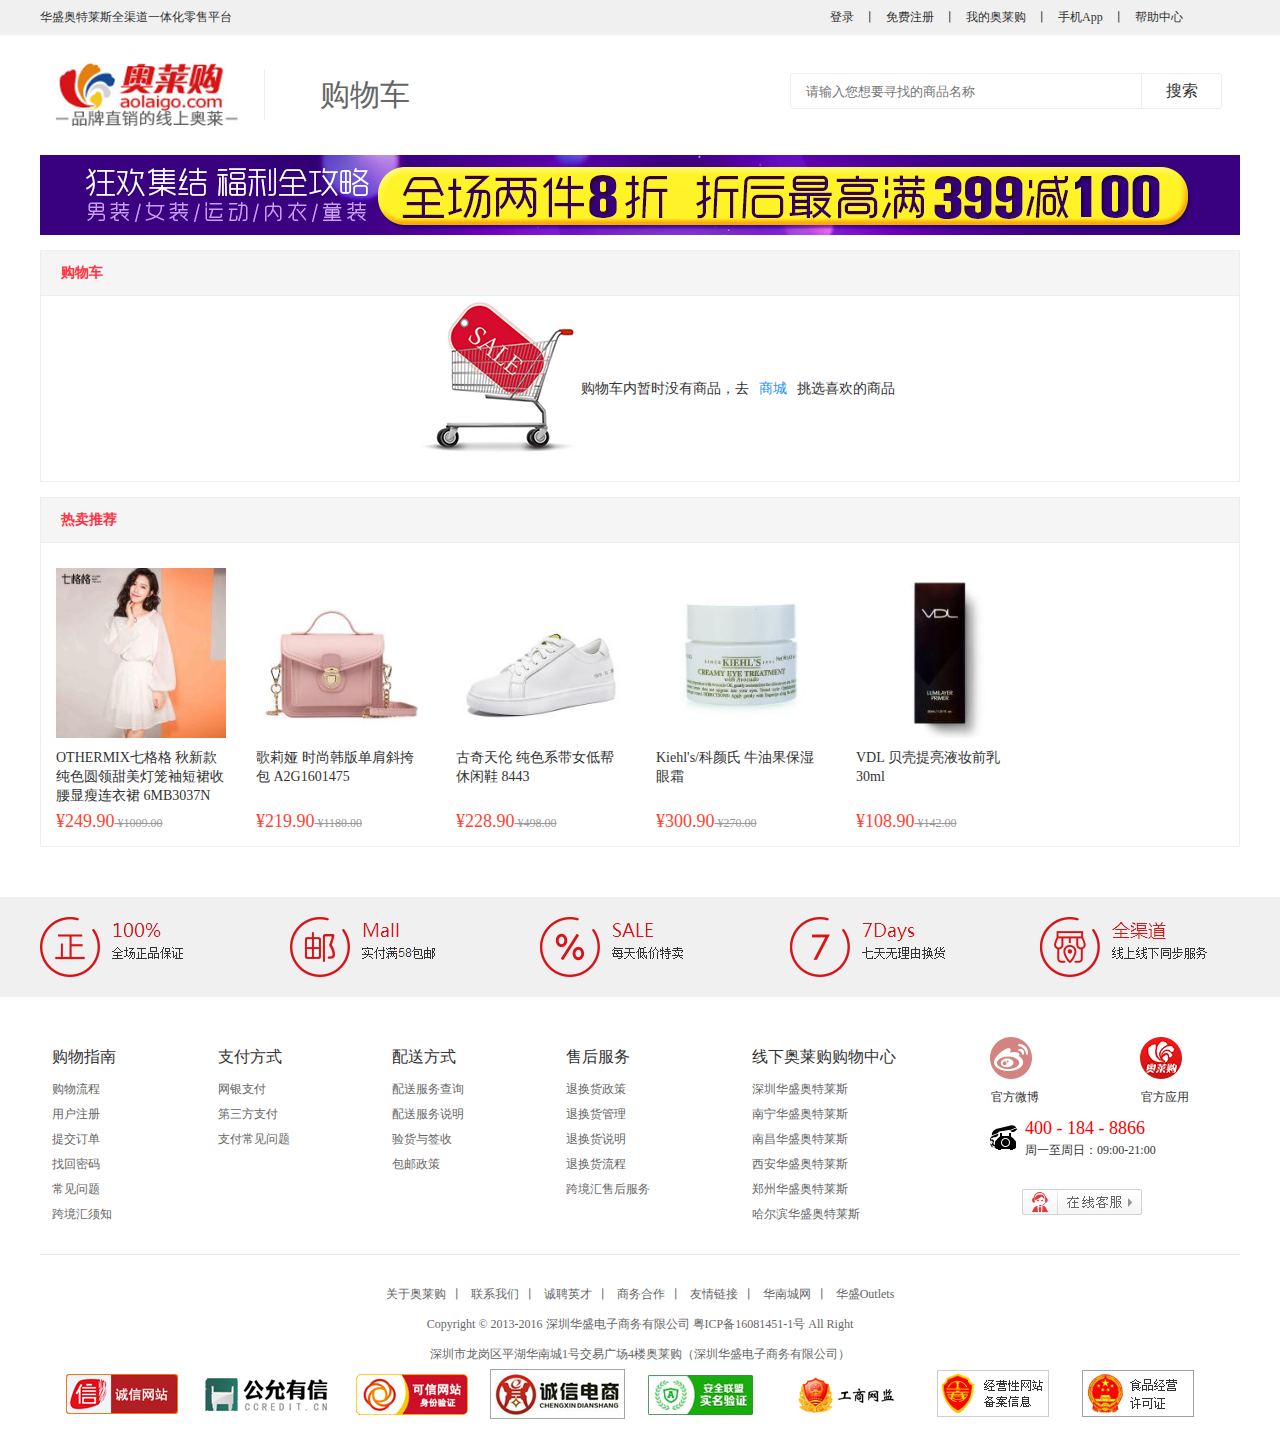
<file: cart/cart.html>
<!DOCTYPE html>
<html>
	<head>
		<meta charset="UTF-8">
		<title></title>
		<link rel="stylesheet" href="../css/public.css" />
		<link rel="stylesheet" href="../css/cart.css" />
		<script type="text/javascript" src="../js/jquery-3.0.0.min.js" ></script>
		<script type="text/javascript" src="../js/jquery.cookie.js" ></script>
	</head>
	<body>
		<!--top部分开始-->
		<div class="top">
			<div class="cantainer">
				<span>华盛奥特莱斯全渠道一体化零售平台</span>
				
				<ul>
					<li><a href="../login/login.html">登录</a><i>丨</i></li>
					<li><a href="../register/register.html">免费注册</a><i>丨</i></li>
					<li class="slideUp"><a href="javascript:;">我的奥莱购</a><i>丨</i></li>
					<li><a href="javascript:;">手机App</a><i>丨</i></li>
					<li><a href="javascript:;">帮助中心</a></li>
				</ul>
				
				<ul class="up">
					<li>
						<a href="javascript:;">我的订单</a>
					</li>
					<li>
						<a href="javascript:;">我的收藏</a>
					</li>
					<li>
						<a href="javascript:;">我的优惠券</a>
					</li>
					<li>
						<a href="javascript:;">我的购物车</a>
					</li>
				</ul>
			</div>
		</div>
		<!--top部分结束-->
		<div class="head">
			<div class="cantainer">
				<div class="logo">
					<a href="../index.html"><img src="../img/registerImg/logo.png"/></a>
					<p>购物车</p>
				</div>
				<div class="search">
					<input type="text" placeholder="请输入您想要寻找的商品名称" />
					<a href="javascript:;">搜索</a>
				</div>
			</div>
		</div>
		<!--广告栏-->
		<div class="adv">
			<div class="cantainer">
				<a>
					<img src="../img/cartImg/adv.jpg" />
				</a>
			</div>
		</div>
		<!--购物部分-->
		<div class="cart">
			<div class="cantainer">
				<!--购物车为空时-->
				<div class="none">
					<p>购物车</p>
					
					<div class="box">
						<img src="../img/cartImg/car-b.png"/>
						<p>购物车内暂时没有商品，去<a href="goodsList.html">商城</a>挑选喜欢的商品</p>
					</div>
				</div>
				<div class="myCart">
					<div class="top">
						<p>商品清单
							(<strong id="cartNum">4</strong>)
						</p>
						<a href="goodsList.html">继续购物</a>
					</div>
					<div class="list">
						<ul class="head">
							<li class="checked">全选</li>
							<li class="order">订单商品</li>
							<li class="uPrice">单价</li>
							<li class="num">数量</li>
							<li class="sum">小计</li>
							<li class="del">操作</li>
						</ul>
					</div>
					<div class="pay">
						<div class="left">
							<input type="checkbox" />
							<a href="javascript:;" class="selectAll">全选</a>
							<a href="javascript:;" class="remove" id="removeAll">删除</a>
						</div>
						<div class="right">
							<p>总计：<span>¥</span>
								<span class="total">179.00</span>
							</p>
							<a href="javascript:;" class="payNow">去结算</a>
						</div>
					</div>
				</div>
			</div>
		</div>
		<!--购物车下方商品推荐部分-->
		<div class="suggest">
			<div class="cantainer">
				<div class="box">
					<p>热卖推荐</p>
				</div>
			</div>
		</div>
		<!--bottom上方-->
		<div class="bottom_top">
			<div class="cantainer">
				<div class="post"></div>
			</div>
		</div>
		<!--bottom-->
		<div class="bottom">
			<div class="cantainer">
				<div class="bottom_left">
					<ul>
						<li><span>购物指南</span></li>
						<li><a href="javascript:;">购物流程</a></li>
						<li><a href="javascript:;">用户注册</a></li>
						<li><a href="javascript:;">提交订单</a></li>
						<li><a href="javascript:;">找回密码</a></li>
						<li><a href="javascript:;">常见问题</a></li>
						<li><a href="javascript:;">跨境汇须知</a></li>
					</ul>
					<ul>
						<li><span>支付方式</span></li>
						<li><a href="javascript:;">网银支付</a></li>
						<li><a href="javascript:;">第三方支付</a></li>
						<li><a href="javascript:;">支付常见问题</a></li>
					</ul>
					<ul>
						<li><span>配送方式</span></li>
						<li><a href="javascript:;">配送服务查询</a></li>
						<li><a href="javascript:;">配送服务说明</a></li>
						<li><a href="javascript:;">验货与签收</a></li>
						<li><a href="javascript:;">包邮政策</a></li>
					</ul>
					<ul>
						<li><span>售后服务</span></li>
						<li><a href="javascript:;">退换货政策</a></li>
						<li><a href="javascript:;">退换货管理</a></li>
						<li><a href="javascript:;">退换货说明</a></li>
						<li><a href="javascript:;">退换货流程</a></li>
						<li><a href="javascript:;">跨境汇售后服务</a></li>
					</ul>
					<ul class="last">
						<li><span>线下奥莱购购物中心</span></li>
						<li><a href="javascript:;">深圳华盛奥特莱斯</a></li>
						<li><a href="javascript:;">南宁华盛奥特莱斯</a></li>
						<li><a href="javascript:;">南昌华盛奥特莱斯</a></li>
						<li><a href="javascript:;">西安华盛奥特莱斯</a></li>
						<li><a href="javascript:;">郑州华盛奥特莱斯</a></li>
						<li><a href="javascript:;">哈尔滨华盛奥特莱斯</a></li>
					</ul>
				</div>
				<div class="bottom_right">
					<div class="bottom_right_top">
						<dl>
							<dt><a href="javascript:;"><img src="../img/indexImg/weibo-icon.png"/></a></dt>
							<dd>官方微博</dd>
						</dl>
						<dl>
							<dt><a href="javascript:;"><img src="../img/indexImg/logo-icon.png"/></a></dt>
							<dd>官方应用</dd>
						</dl>
					</div>
					
					<div class="phoneNum">
						<p>400 - 184 - 8866</p>
						<span>周一至周日：09:00-21:00</span>
					</div>
					<a href="javascript:;" class="service"></a>
				</div>
			</div>
		</div>
		<!--bottom部分结束-->
		<!--footer部分开始-->
		<div class="footer">
			<div class="cantainer">
				<p>
					<a href="">关于奥莱购</a><span>丨</span>
					<a href="">联系我们</a><span>丨</span>
					<a href="">诚聘英才</a><span>丨</span>
					<a href="">商务合作</a><span>丨</span>
					<a href="">友情链接</a><span>丨</span>
					<a href="">华南城网</a><span>丨</span>
					<a href="">华盛Outlets</a>
				</p>
				<p>Copyright © 2013-2016 深圳华盛电子商务有限公司 粤ICP备16081451-1号 All Right </p>
				<p>深圳市龙岗区平湖华南城1号交易广场4楼奥莱购（深圳华盛电子商务有限公司）</p>
				<ul>
					<li><a href="javascript:;" class="foot01"></a></li>
					<li><a href="javascript:;" class="foot02"></a></li>
					<li><a href="javascript:;" class="foot03"></a></li>
					<li><a href="javascript:;" class="foot04"></a></li>
					<li><a href="javascript:;" class="foot05"></a></li>
					<li><a href="javascript:;" class="foot06"></a></li>
					<li><a href="javascript:;" class="foot07"></a></li>
					<li><a href="javascript:;" class="foot08"></a></li>
				</ul>
			</div>
		</div>
		<!--footer部分结束-->
		<script type="text/javascript" src="../js/public.js" ></script>
		<script type="text/javascript" src="../js/goodsList.js" ></script>
		<script type="text/javascript" src="../js/cart.js" ></script>
	</body>
</html>
</file>
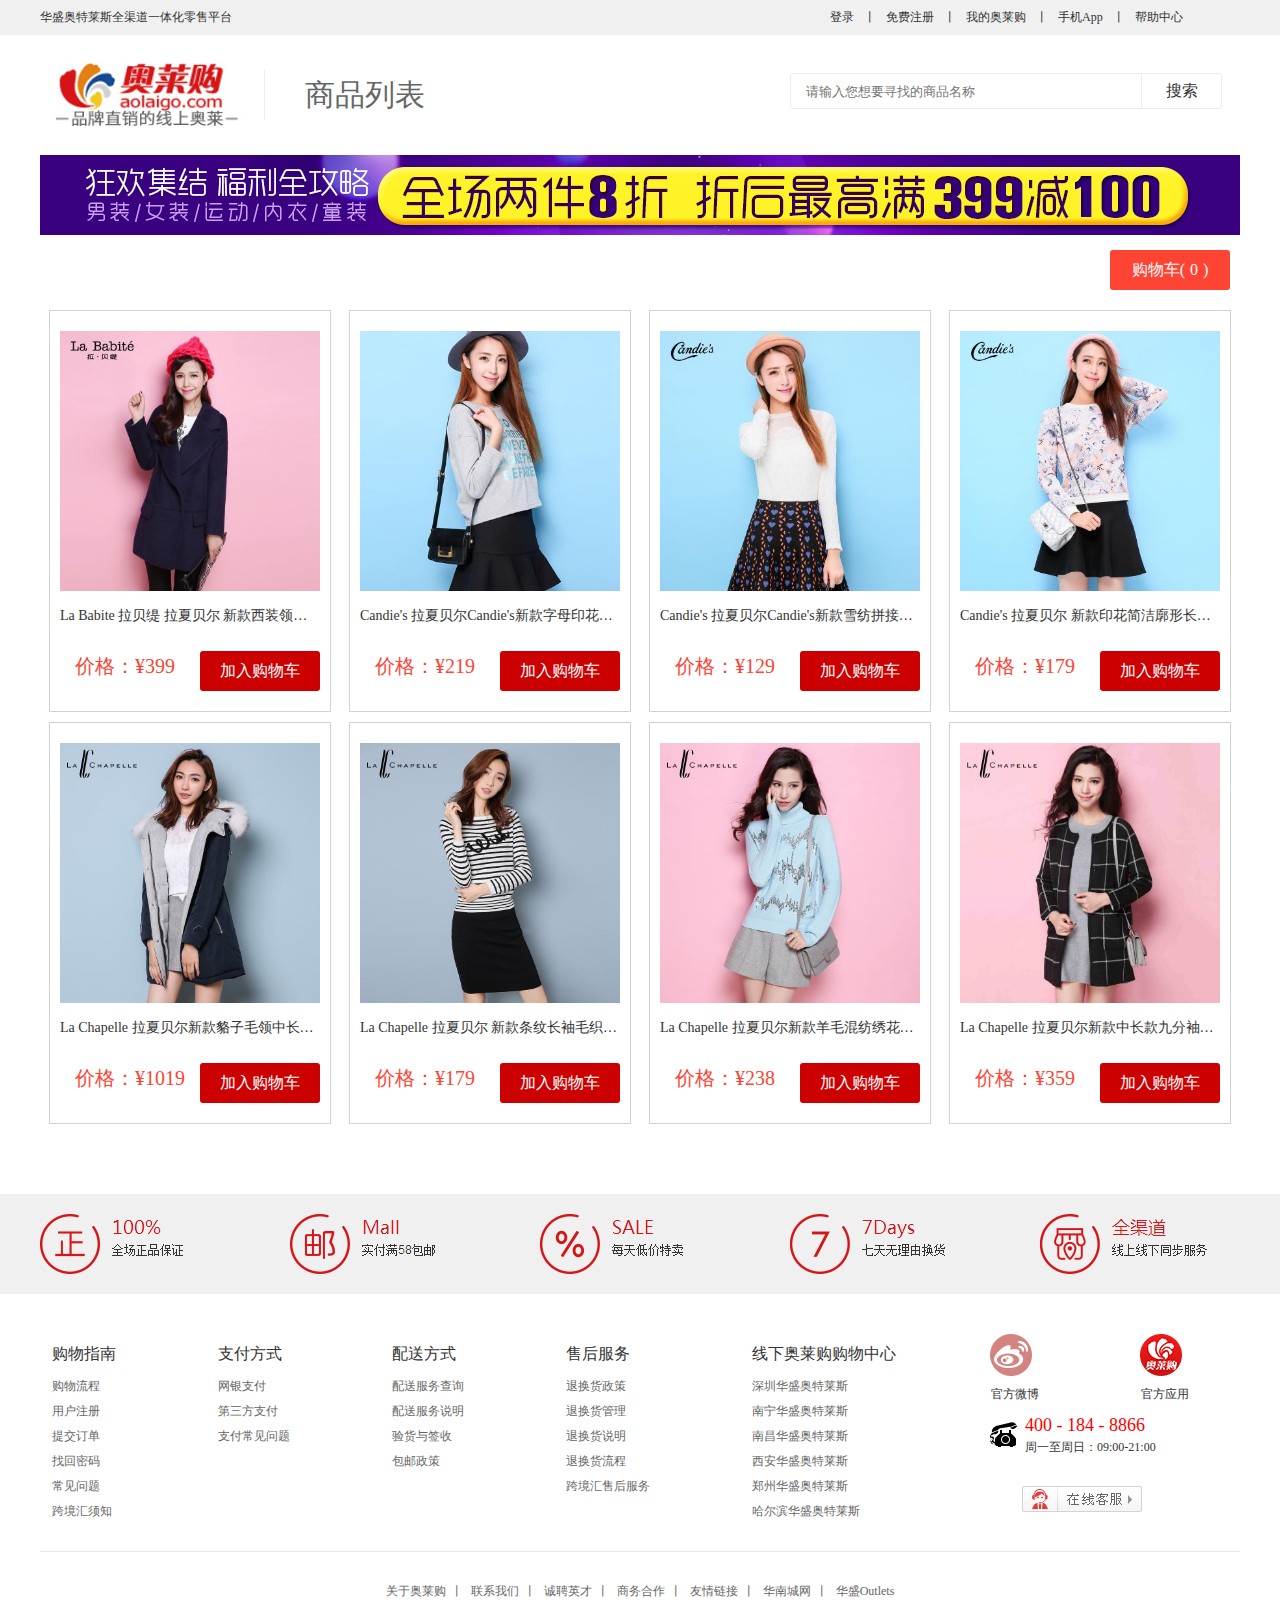
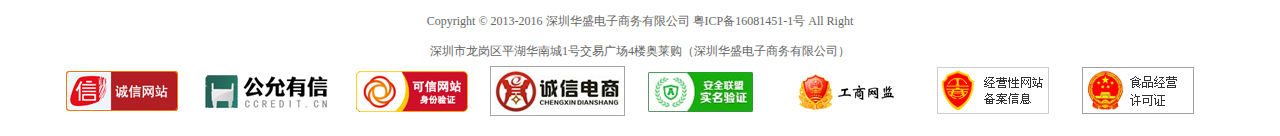
<file: cart/goodsList.html>
<!DOCTYPE html>
<html>
	<head>
		<meta charset="UTF-8">
		<title></title>
		<link rel="stylesheet" href="../css/public.css" />
		<link rel="stylesheet" href="../css/cart.css" />
		<link rel="stylesheet" href="../css/goodsList.css" />
		<script type="text/javascript" src="../js/jquery-3.0.0.min.js" ></script>
		<script type="text/javascript" src="../js/jquery.cookie.js" ></script>
	</head>
	<body>
		<!--top部分开始-->
		<div class="top">
			<div class="cantainer">
				<span>华盛奥特莱斯全渠道一体化零售平台</span>
				
				<ul>
					<li><a href="../login/login.html">登录</a><i>丨</i></li>
					<li><a href="../register/register.html">免费注册</a><i>丨</i></li>
					<li class="slideUp"><a href="javascript:;">我的奥莱购</a><i>丨</i></li>
					<li><a href="javascript:;">手机App</a><i>丨</i></li>
					<li><a href="javascript:;">帮助中心</a></li>
				</ul>
				
				<ul class="up">
					<li>
						<a href="javascript:;">我的订单</a>
					</li>
					<li>
						<a href="javascript:;">我的收藏</a>
					</li>
					<li>
						<a href="javascript:;">我的优惠券</a>
					</li>
					<li>
						<a href="javascript:;">我的购物车</a>
					</li>
				</ul>
			</div>
		</div>
		<!--top部分结束-->
		<div class="head">
			<div class="cantainer">
				<div class="logo">
					<a href="../index.html"><img src="../img/registerImg/logo.png"/></a>
					<p>商品列表</p>
				</div>
				<div class="search">
					<input type="text" placeholder="请输入您想要寻找的商品名称" />
					<a href="javascript:;">搜索</a>
				</div>
			</div>
		</div>
		<!--广告栏-->
		<div class="adv">
			<div class="cantainer">
				<a>
					<img src="../img/cartImg/adv.jpg" />
				</a>
			</div>
		</div>
		<!--商品列表-->
			<div class="goodsList">
				<div class="cantainer">
					<div >
						<a href="cart.html" class="num" >购物车(<span id="num">0</span>)</a>
					</div>
					<!--<div class="item">
						<img src="../img/cartImg/goods01.jpg"  class="goodImg"/>
						<a href="javascript:;" class="dec">OTHERMIX七格格 秋新款纯色圆领甜美灯笼袖短裙收腰显瘦连衣裙</a>
						<p>价格：¥<span class="price">219</span></p>
						<a href="javascript:;" class="addCart">加入购物车</a>
					</div>-->
				</div>
			</div>
		<!--bottom上方-->
		<div class="bottom_top">
			<div class="cantainer">
				<div class="post"></div>
			</div>
		</div>
		<!--bottom-->
		<div class="bottom">
			<div class="cantainer">
				<div class="bottom_left">
					<ul>
						<li><span>购物指南</span></li>
						<li><a href="javascript:;">购物流程</a></li>
						<li><a href="javascript:;">用户注册</a></li>
						<li><a href="javascript:;">提交订单</a></li>
						<li><a href="javascript:;">找回密码</a></li>
						<li><a href="javascript:;">常见问题</a></li>
						<li><a href="javascript:;">跨境汇须知</a></li>
					</ul>
					<ul>
						<li><span>支付方式</span></li>
						<li><a href="javascript:;">网银支付</a></li>
						<li><a href="javascript:;">第三方支付</a></li>
						<li><a href="javascript:;">支付常见问题</a></li>
					</ul>
					<ul>
						<li><span>配送方式</span></li>
						<li><a href="javascript:;">配送服务查询</a></li>
						<li><a href="javascript:;">配送服务说明</a></li>
						<li><a href="javascript:;">验货与签收</a></li>
						<li><a href="javascript:;">包邮政策</a></li>
					</ul>
					<ul>
						<li><span>售后服务</span></li>
						<li><a href="javascript:;">退换货政策</a></li>
						<li><a href="javascript:;">退换货管理</a></li>
						<li><a href="javascript:;">退换货说明</a></li>
						<li><a href="javascript:;">退换货流程</a></li>
						<li><a href="javascript:;">跨境汇售后服务</a></li>
					</ul>
					<ul class="last">
						<li><span>线下奥莱购购物中心</span></li>
						<li><a href="javascript:;">深圳华盛奥特莱斯</a></li>
						<li><a href="javascript:;">南宁华盛奥特莱斯</a></li>
						<li><a href="javascript:;">南昌华盛奥特莱斯</a></li>
						<li><a href="javascript:;">西安华盛奥特莱斯</a></li>
						<li><a href="javascript:;">郑州华盛奥特莱斯</a></li>
						<li><a href="javascript:;">哈尔滨华盛奥特莱斯</a></li>
					</ul>
				</div>
				<div class="bottom_right">
					<div class="bottom_right_top">
						<dl>
							<dt><a href="javascript:;"><img src="../img/indexImg/weibo-icon.png"/></a></dt>
							<dd>官方微博</dd>
						</dl>
						<dl>
							<dt><a href="javascript:;"><img src="../img/indexImg/logo-icon.png"/></a></dt>
							<dd>官方应用</dd>
						</dl>
					</div>
					
					<div class="phoneNum">
						<p>400 - 184 - 8866</p>
						<span>周一至周日：09:00-21:00</span>
					</div>
					<a href="javascript:;" class="service"></a>
				</div>
			</div>
		</div>
		<!--bottom部分结束-->
		<!--footer部分开始-->
		<div class="footer">
			<div class="cantainer">
				<p>
					<a href="">关于奥莱购</a><span>丨</span>
					<a href="">联系我们</a><span>丨</span>
					<a href="">诚聘英才</a><span>丨</span>
					<a href="">商务合作</a><span>丨</span>
					<a href="">友情链接</a><span>丨</span>
					<a href="">华南城网</a><span>丨</span>
					<a href="">华盛Outlets</a>
				</p>
				<p>Copyright © 2013-2016 深圳华盛电子商务有限公司 粤ICP备16081451-1号 All Right </p>
				<p>深圳市龙岗区平湖华南城1号交易广场4楼奥莱购（深圳华盛电子商务有限公司）</p>
				<ul>
					<li><a href="javascript:;" class="foot01"></a></li>
					<li><a href="javascript:;" class="foot02"></a></li>
					<li><a href="javascript:;" class="foot03"></a></li>
					<li><a href="javascript:;" class="foot04"></a></li>
					<li><a href="javascript:;" class="foot05"></a></li>
					<li><a href="javascript:;" class="foot06"></a></li>
					<li><a href="javascript:;" class="foot07"></a></li>
					<li><a href="javascript:;" class="foot08"></a></li>
				</ul>
			</div>
		</div>
		<!--footer部分结束-->
		<script type="text/javascript" src="../js/public.js" ></script>
		<script type="text/javascript" src="../js/fly.js" ></script>
		<script type="text/javascript" src="../js/goodsList.js" ></script>
	</body>
</html>
</file>
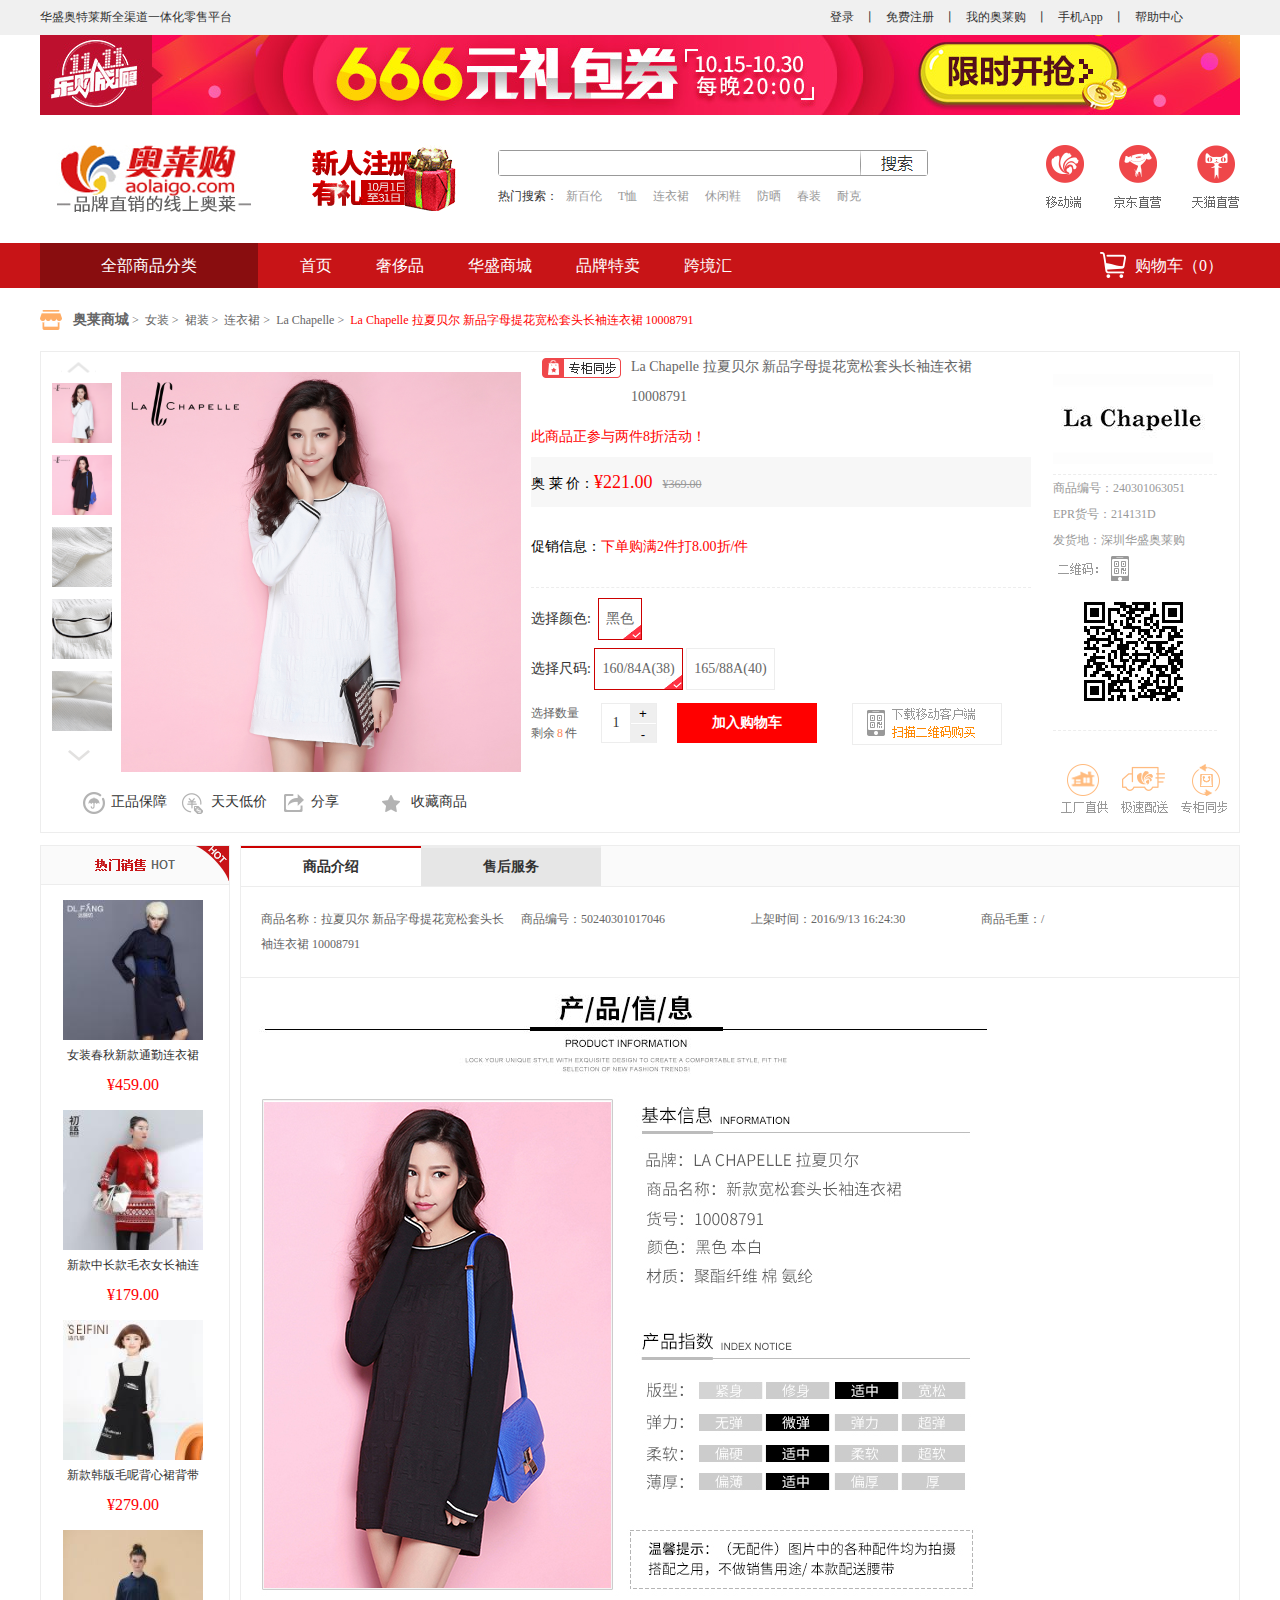
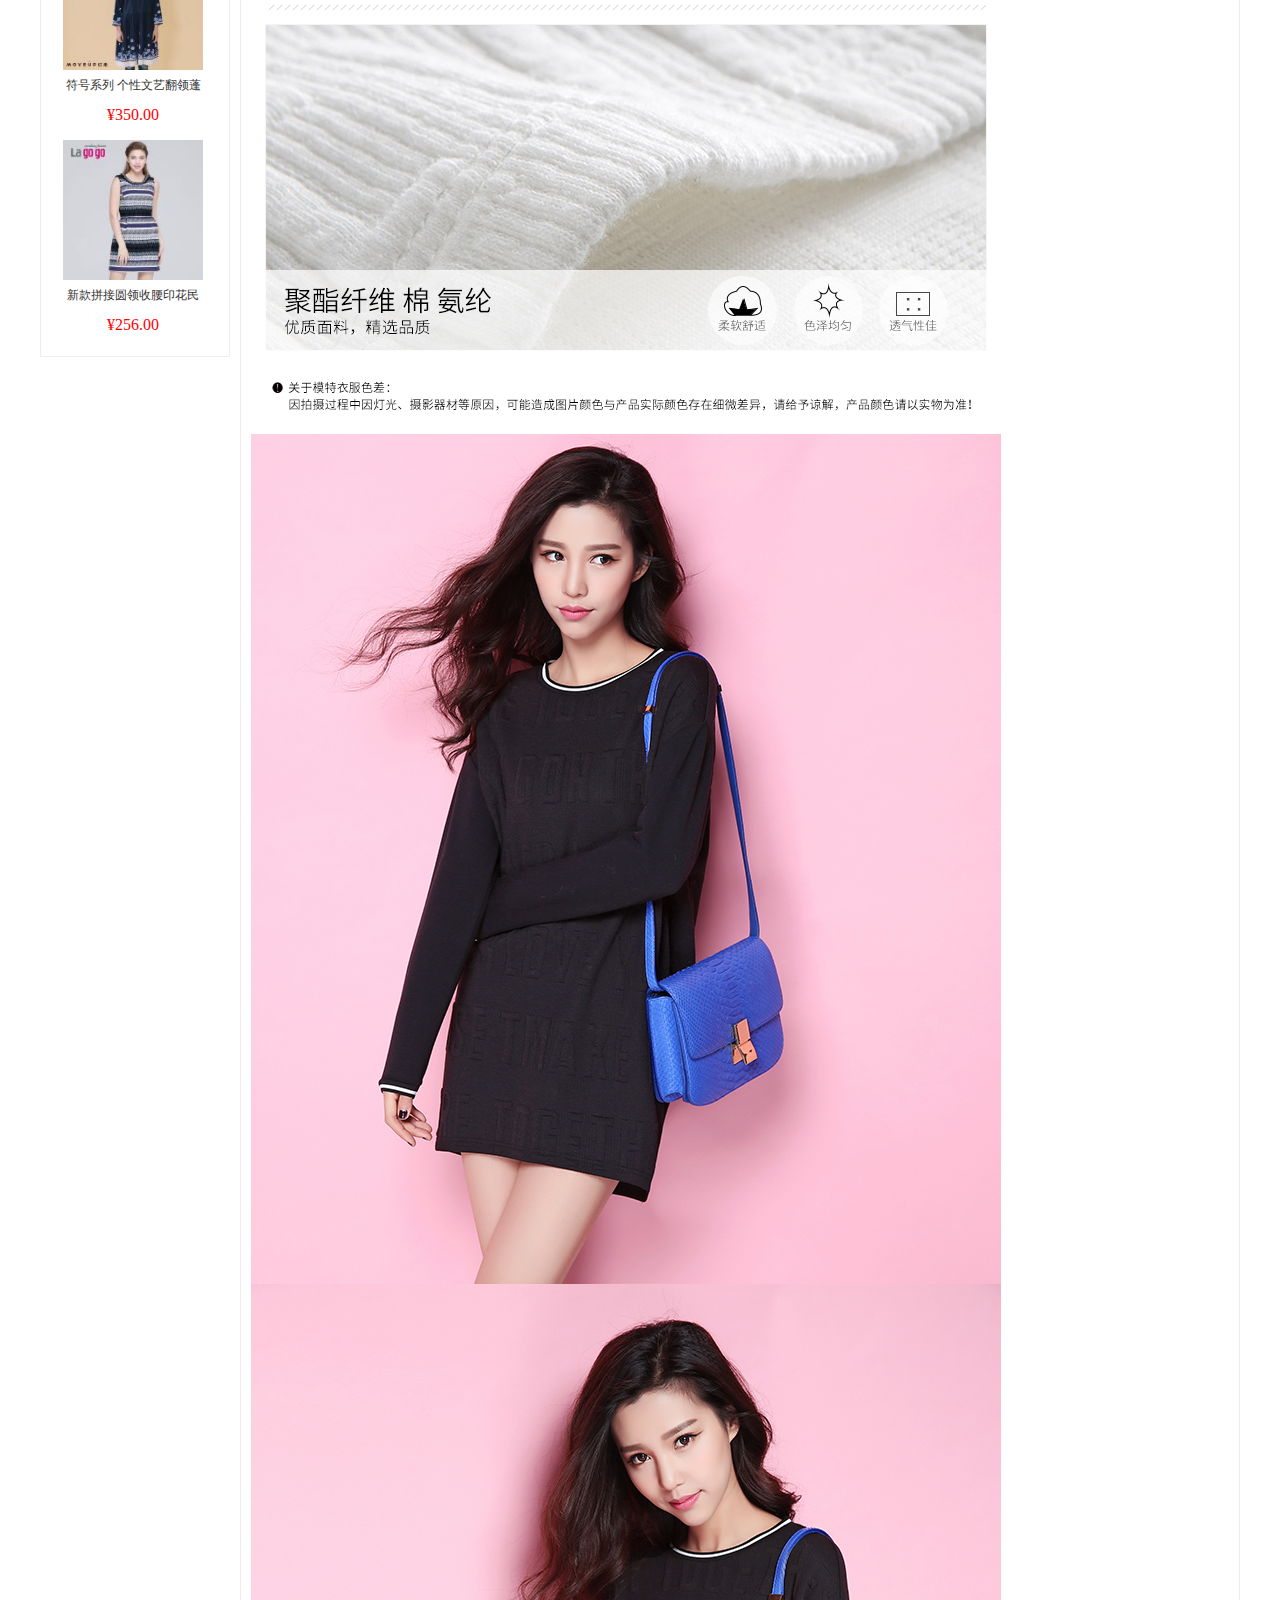
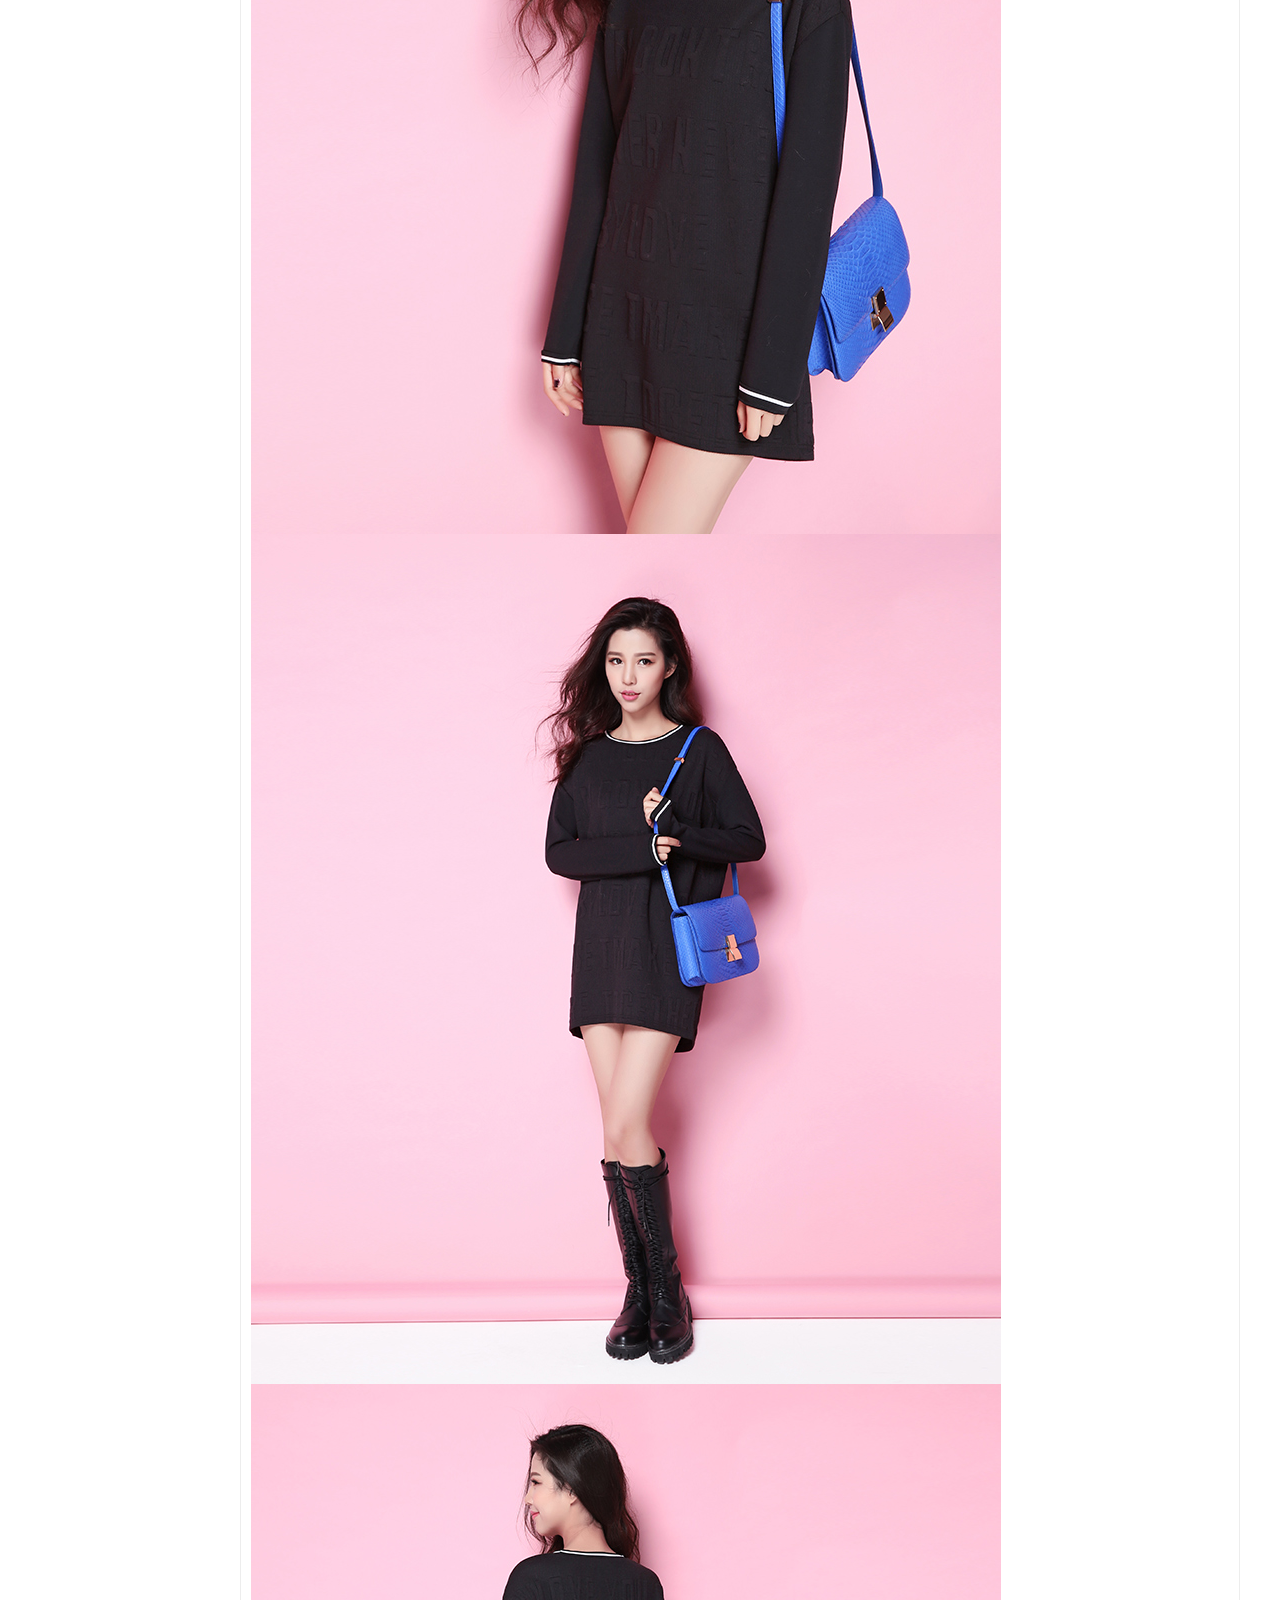
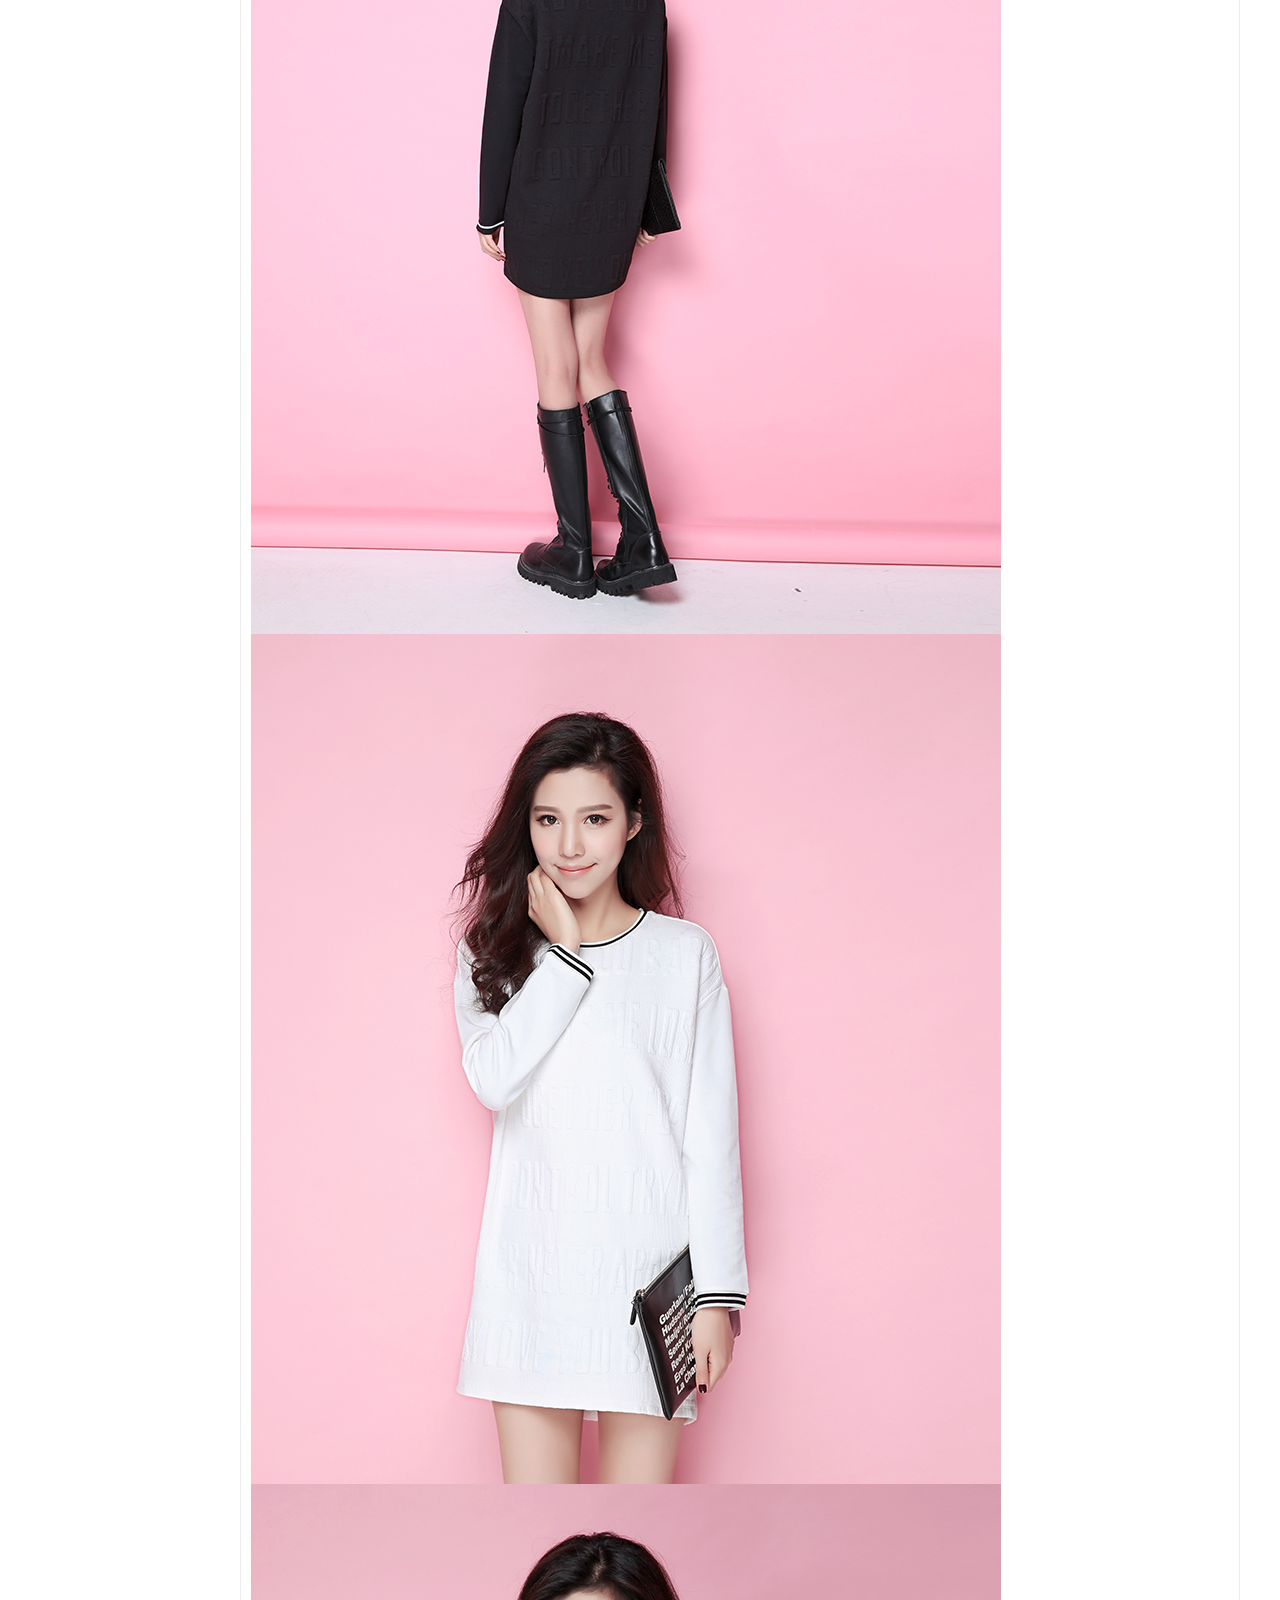
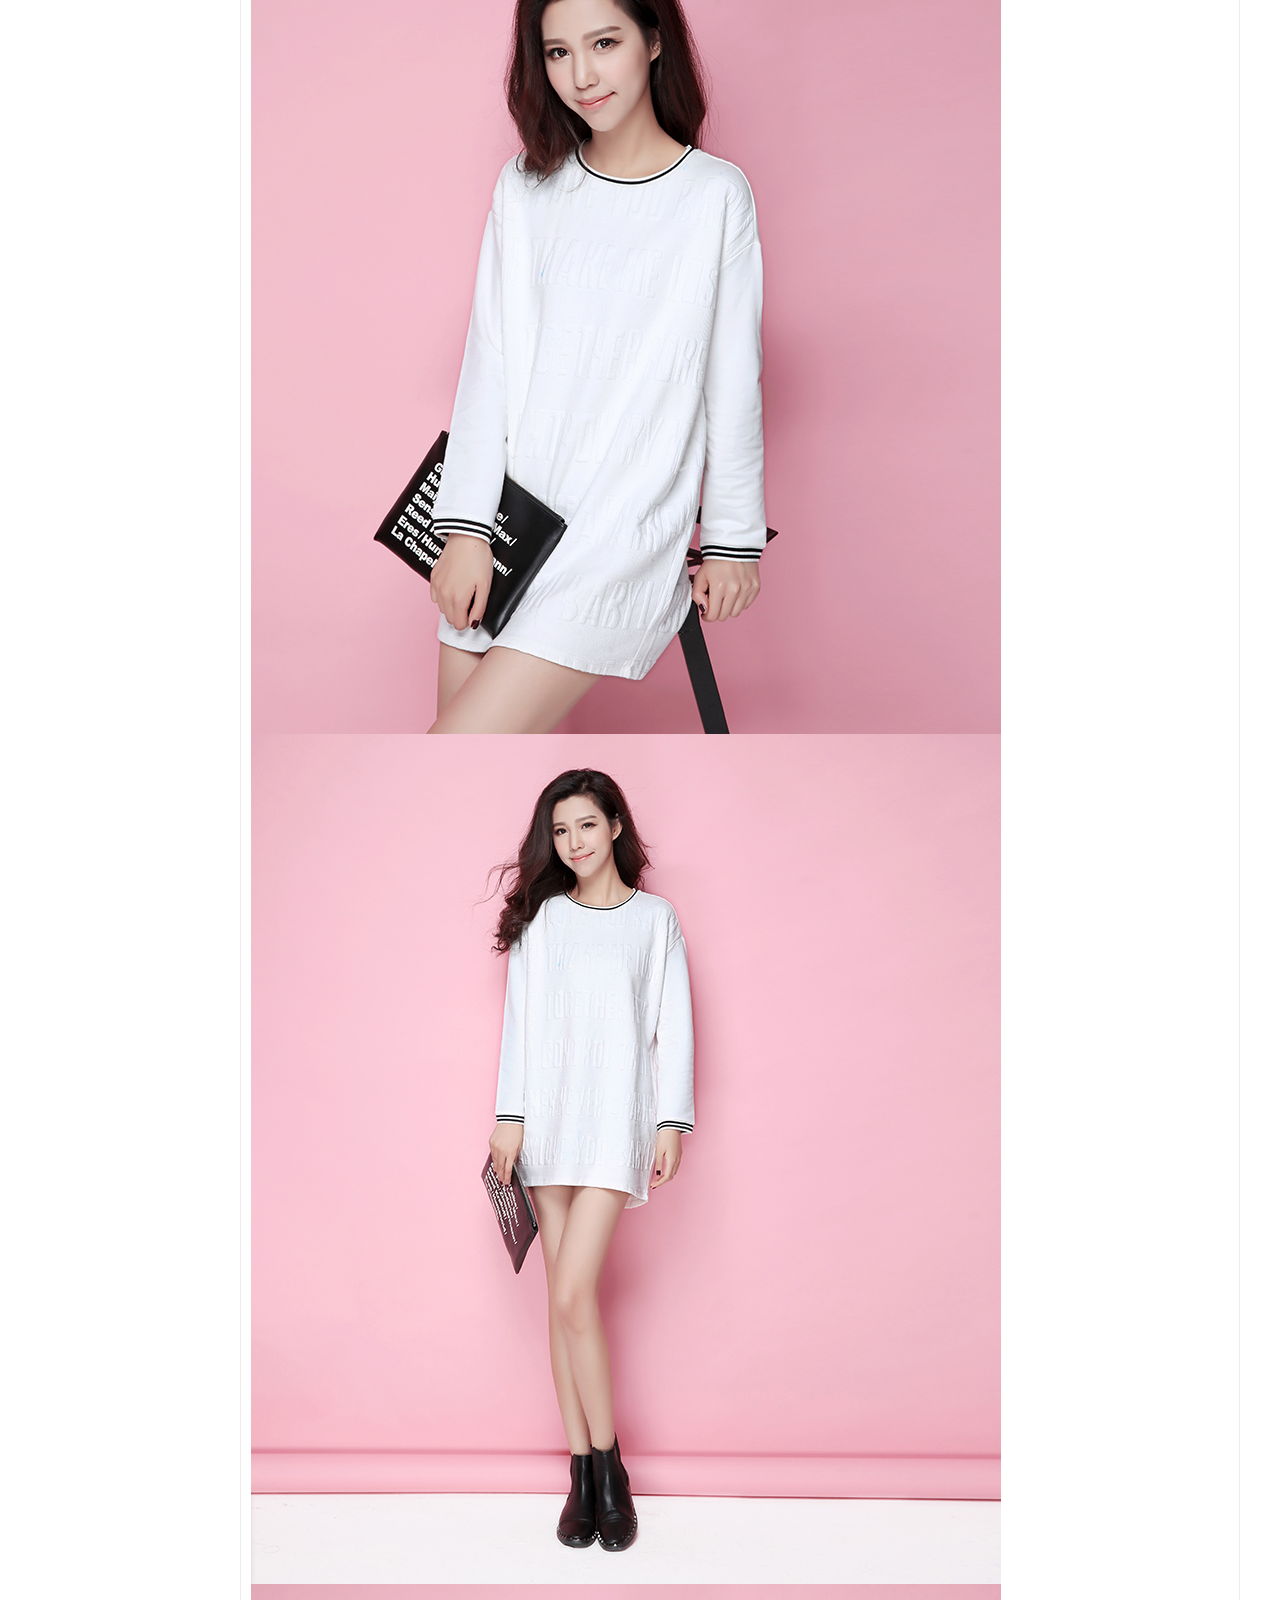
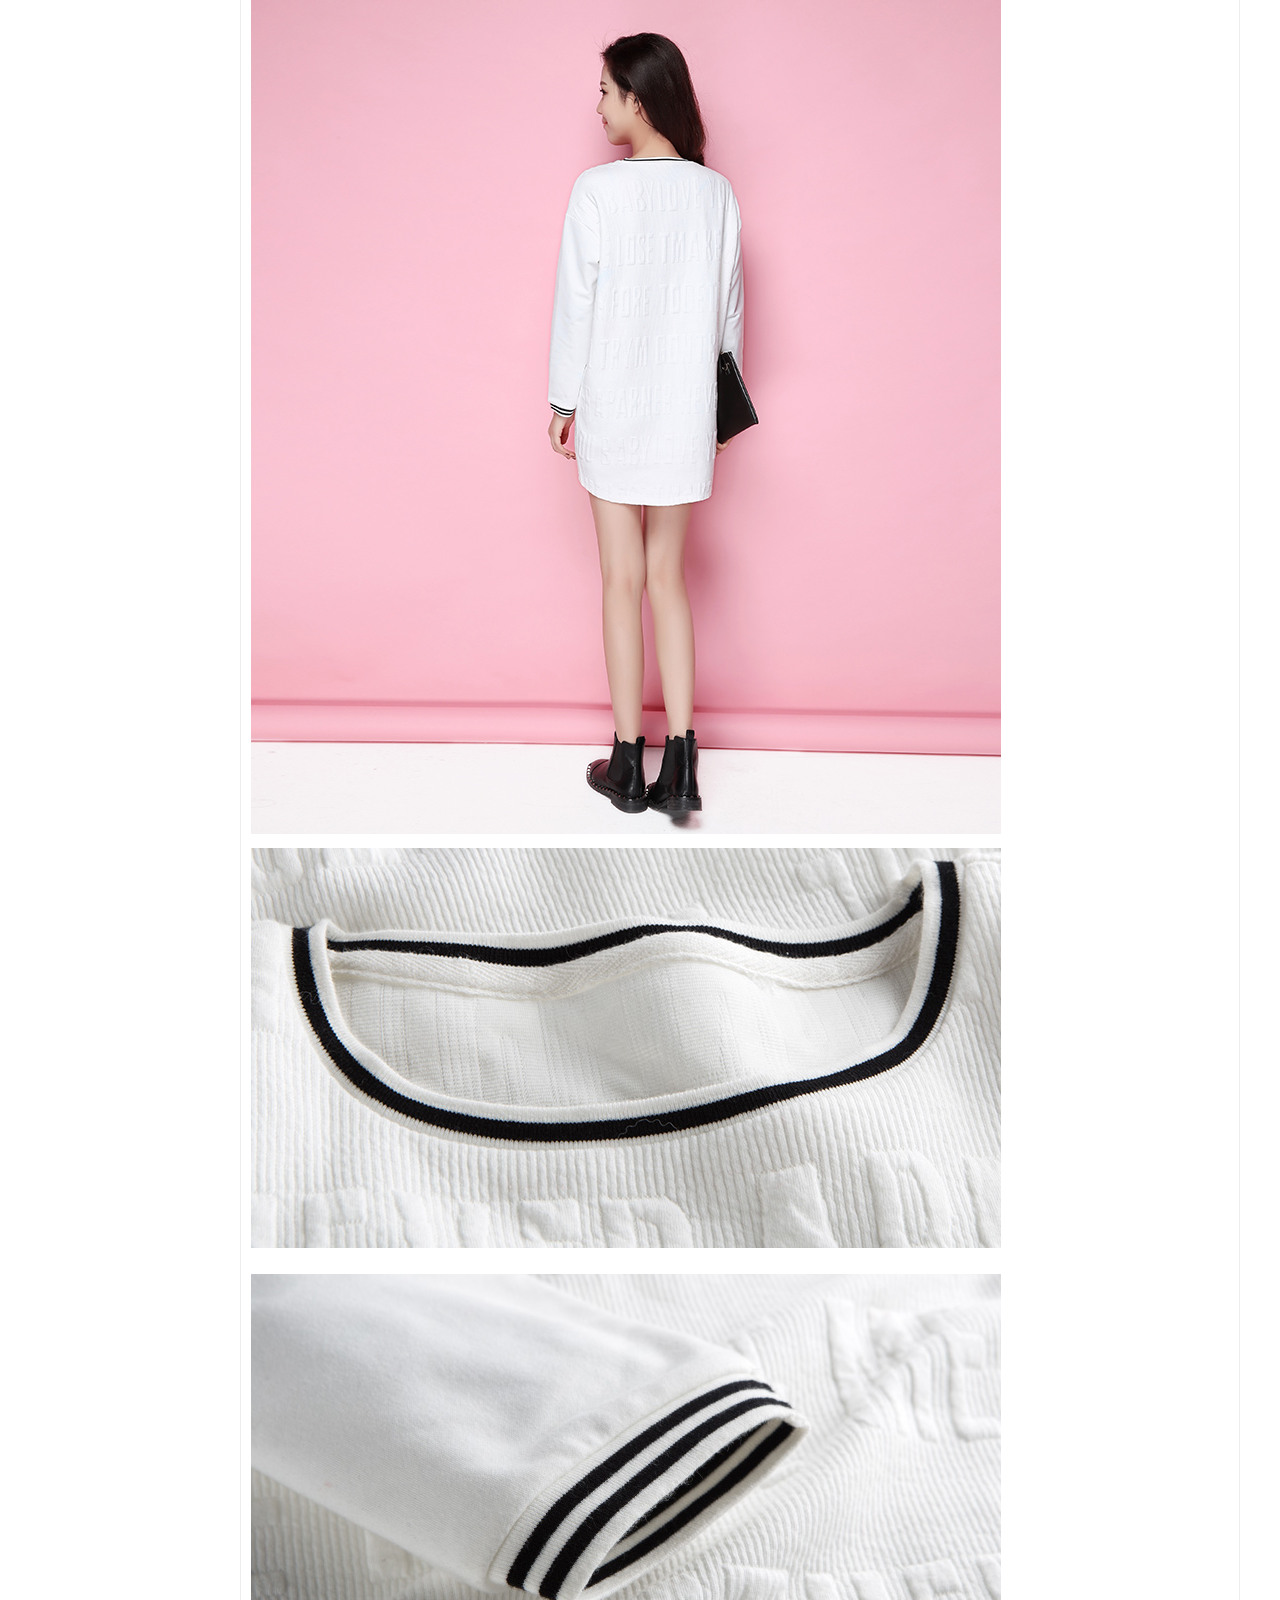
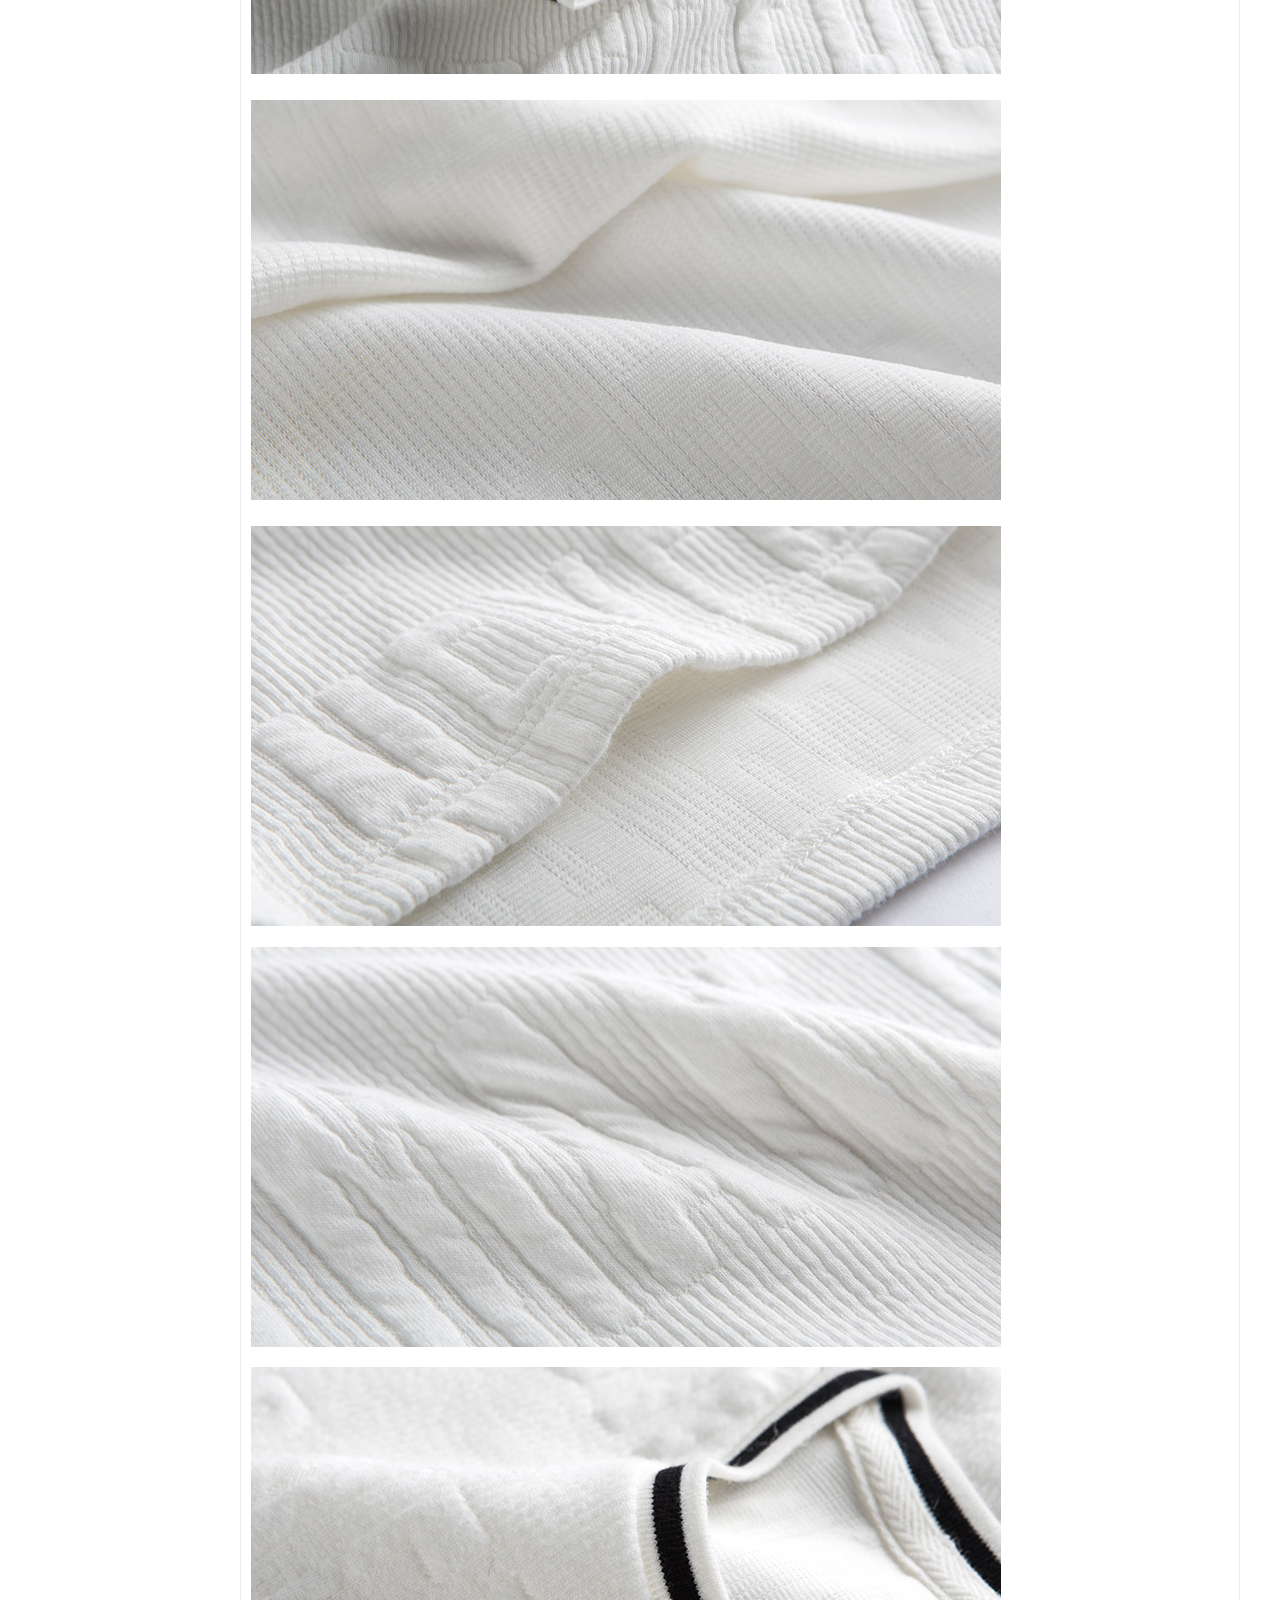
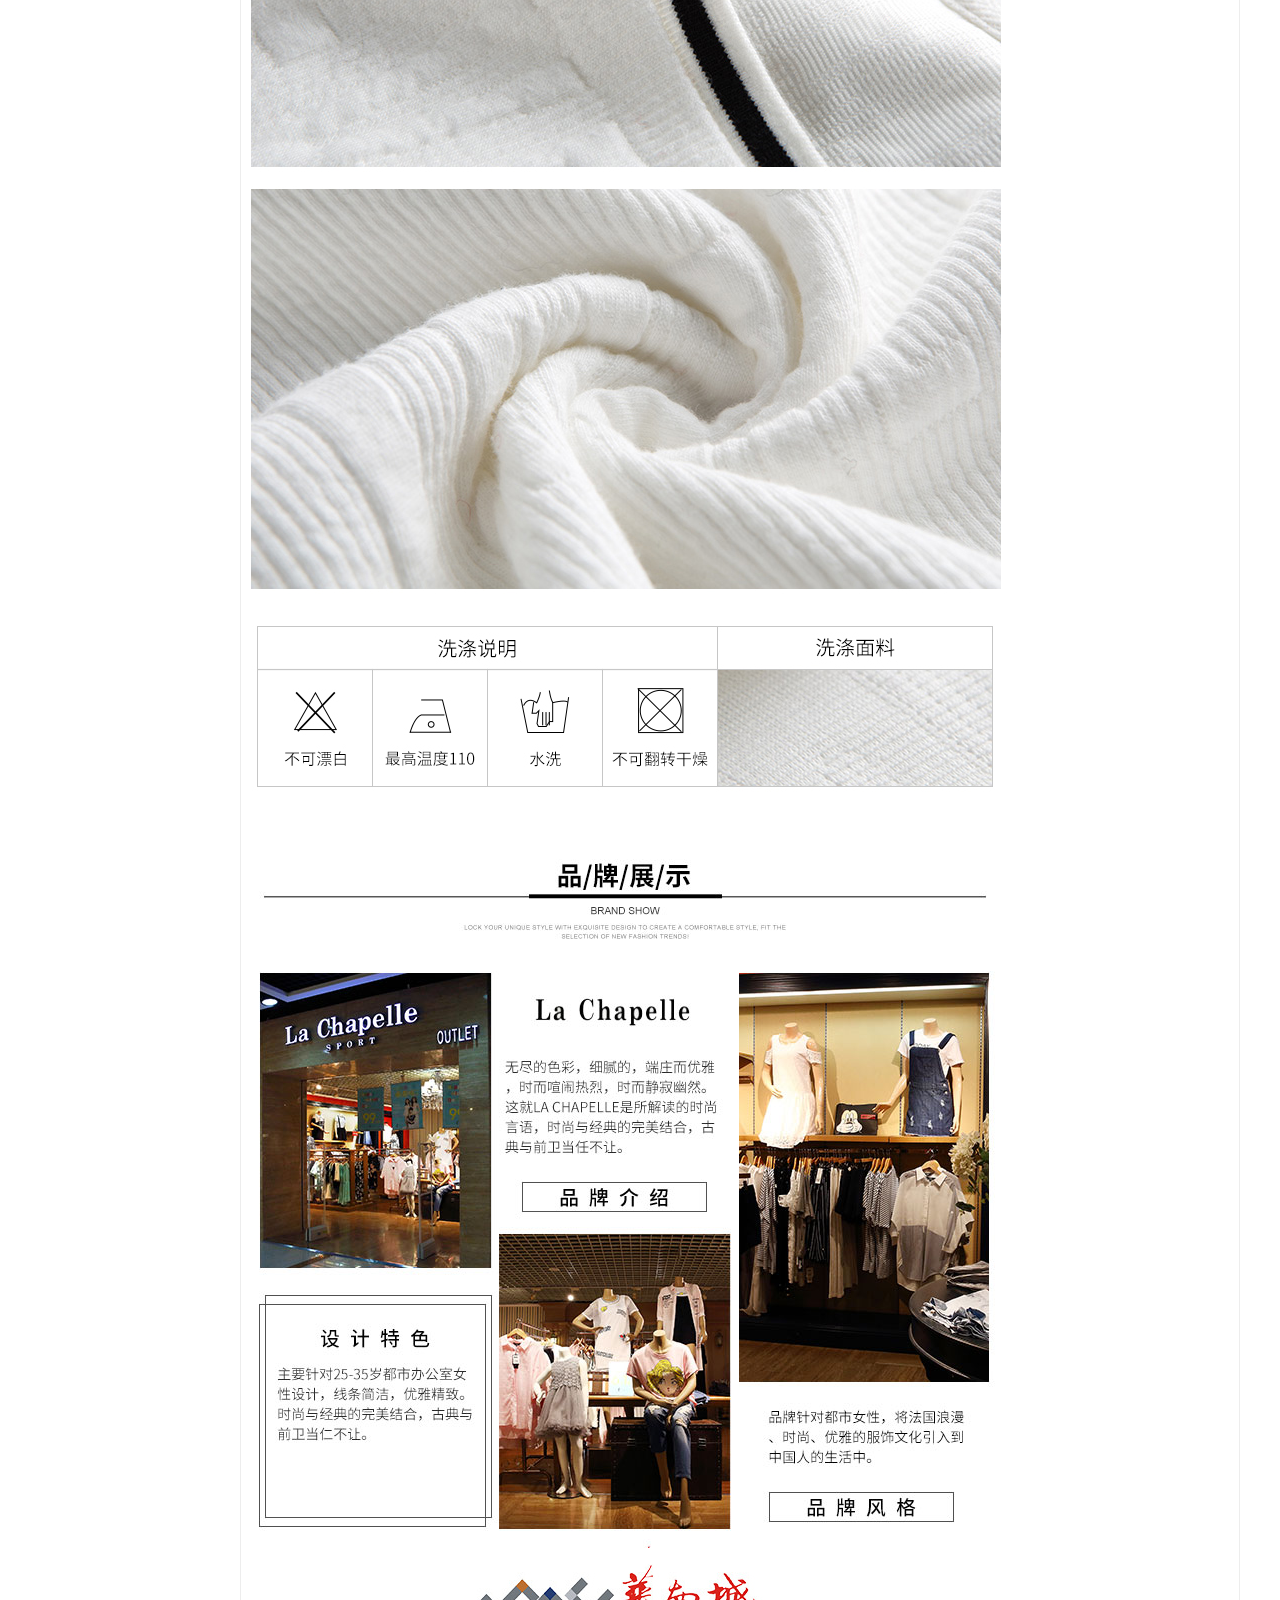
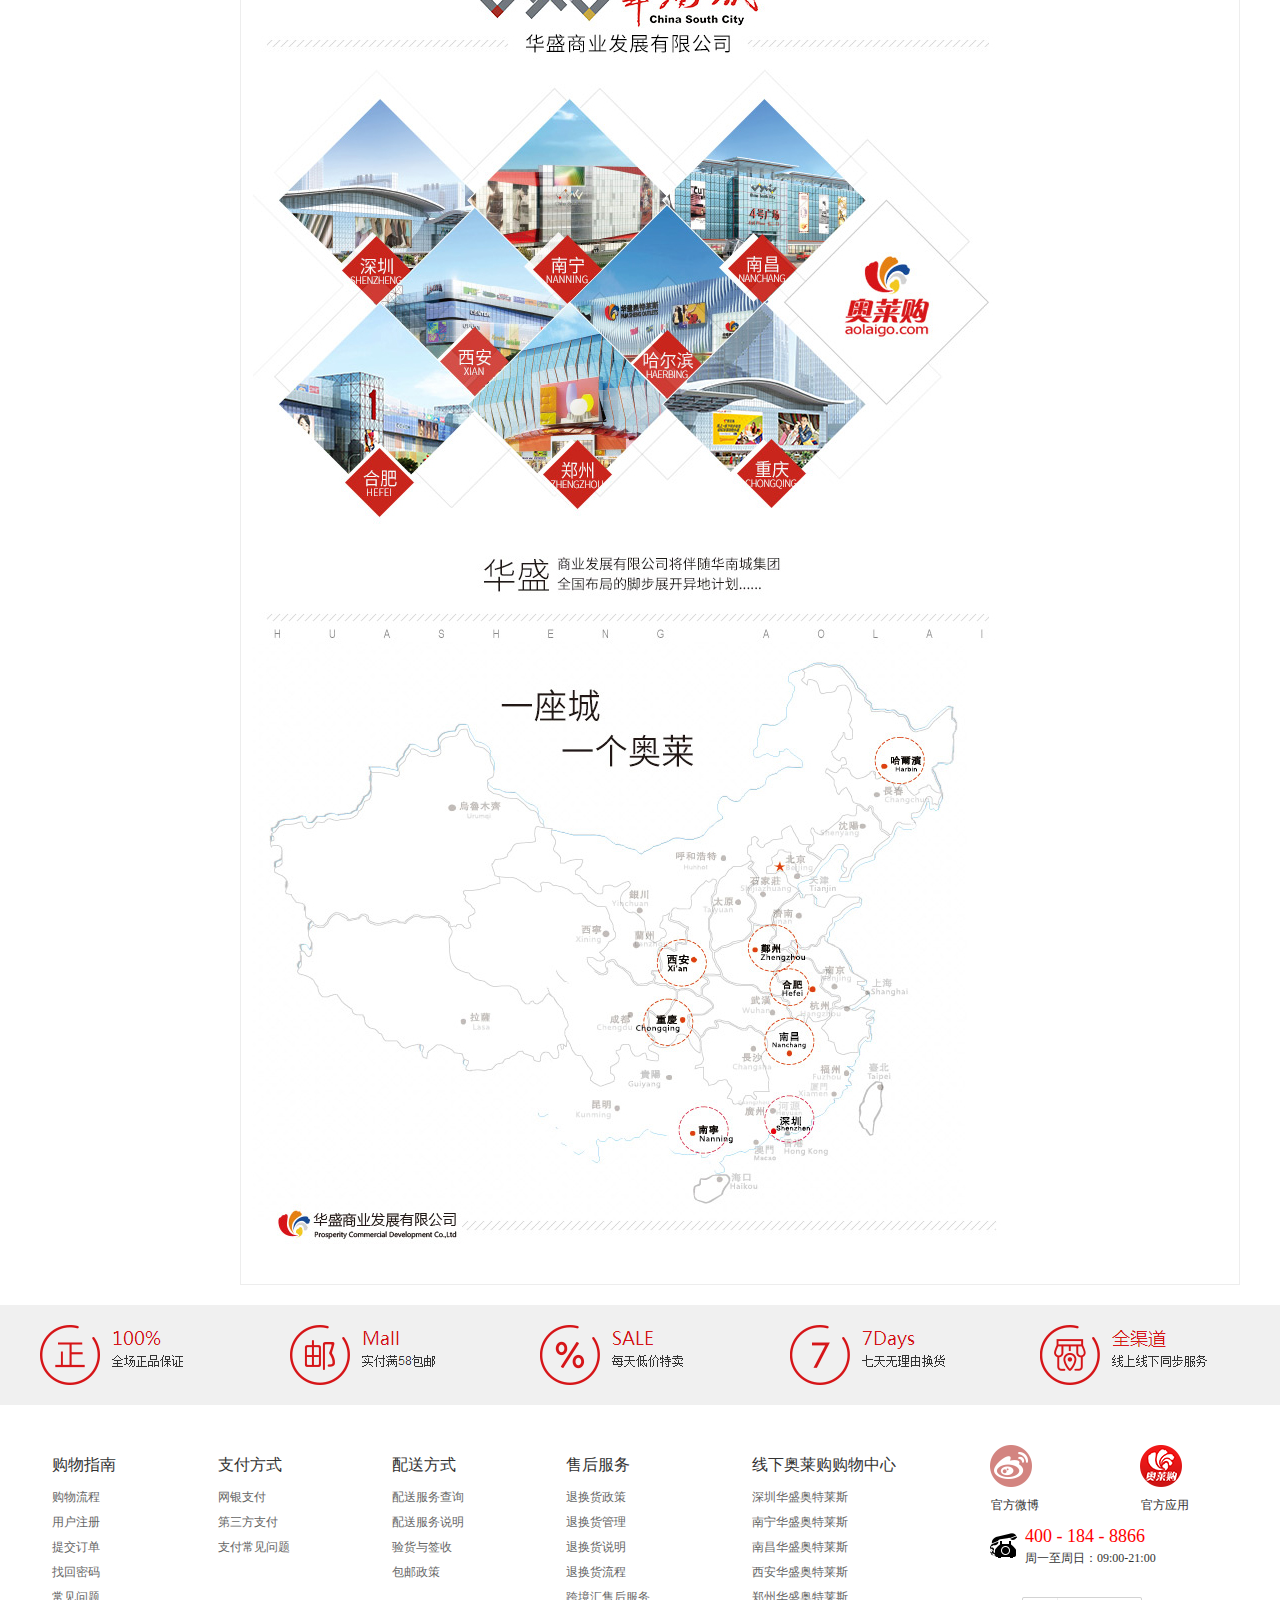
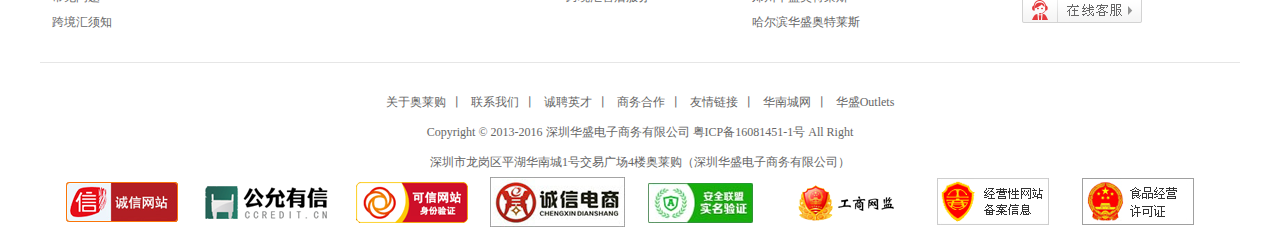
<file: detail/detail.html>
<!DOCTYPE html>
<html>
	<head>
		<meta charset="UTF-8">
		<title></title>
		<link rel="stylesheet" href="../css/public.css" />
		<link rel="stylesheet" href="../css/detail.css" />
		<script type="text/javascript" src="../js/jquery-3.0.0.min.js" ></script>
	</head>
	<body>
		<!--top部分开始-->
		<div class="top">
			<div class="cantainer">
				<span>华盛奥特莱斯全渠道一体化零售平台</span>
				
				<ul>
					<li><a href="../login/login.html">登录</a><i>丨</i></li>
					<li><a href="../register/register.html">免费注册</a><i>丨</i></li>
					<li class="slideUp"><a href="javascript:;">我的奥莱购</a><i>丨</i></li>
					<li><a href="javascript:;">手机App</a><i>丨</i></li>
					<li><a href="javascript:;">帮助中心</a></li>
				</ul>
				
				<ul class="up">
					<li>
						<a href="javascript:;">我的订单</a>
					</li>
					<li>
						<a href="javascript:;">我的收藏</a>
					</li>
					<li>
						<a href="javascript:;">我的优惠券</a>
					</li>
					<li>
						<a href="javascript:;">我的购物车</a>
					</li>
				</ul>
			</div>
		</div>
		<!--top部分结束-->
		<!--头部广告部分开始-->
		<div class="adv">
			<div class="cantainer">
				<div><a href="javascript:;"><img src="../img/indexImg/adv.jpg" alt="adv" /></a></div>
			</div>
		</div>
		<!--头部广告部分结束-->
		<!--search部分开始-->
		<div class="search">
			<div class="cantainer">
				<div class="logo"><a href="../index.html"><img src="../img/indexImg/logo.png"/></a></div>
				<div class="s_left"><a href="javascript:;"><img src="../img/indexImg/s_left.gif"/></a></div>
				<div class="s_center">
					<p><input type="text"/><a href="javascript:;"></a></p>
					<ul>
						<li>热门搜索：</li>
						<li><a href="javascript:;">新百伦</a></li>
						<li><a href="javascript:;">T恤</a></li>
						<li><a href="javascript:;">连衣裙</a></li>
						<li><a href="javascript:;">休闲鞋</a></li>
						<li><a href="javascript:;">防晒</a></li>
						<li><a href="javascript:;">春装</a></li>
						<li><a href="javascript:;">耐克</a></li>
					</ul>
				</div>
				<div class="s_right">
					<ul>
						<li><a href="javascript:;" class="icon1"></a></li>
						<li><a href="javascript:;" class="icon2"></a></li>
						<li><a href="javascript:;" class="icon3"></a></li>
					</ul>
				</div>
				<!--移动端按钮下对应的弹出框-->
				<div class="tanchu">
					<div class="tanchu-in" >
						<img src="../img/indexImg/QRcode.png" />
						<span>下载安装奥莱购APP</span>
						<ul>
							<li><a href="javascript:;"><img src="../img/indexImg/icon-01.png" alt="icon" /></a></li>
							<li><a href="javascript:;"><img src="../img/indexImg/icon-02.png" alt="icon" /></a></li>
							<li><a href="javascript:;"><img src="../img/indexImg/icon-03.png" alt="icon" /></a></li>
						</ul>
					</div>
				</div>
			</div>
		</div>
		<!--search部分结束-->
		<!--nav导航条部分开始-->
		<div class="nav">
			<div class="cantainer">
				<span>全部商品分类</span>
				<ul>
					<li><a href="javascript:;">首页</a></li>
					<li><a href="javascript:;">奢侈品</a></li>
					<li><a href="javascript:;">华盛商城</a></li>
					<li><a href="javascript:;">品牌特卖</a></li>
					<li><a href="javascript:;">跨境汇</a></li>
				</ul>
				<p class="cart">
					<a href="javascript:;">购物车（<span>0</span>）</a>
				</p>
				<!--购物车按钮对应的弹出框-->
				<div class="cart-up">
					<div class="cart-up-in">
						<p >购物车商品</p>
						<div class="my_cart">
							<span>您的购物车中还没有商品，赶紧选购吧！</span>
							<ul id="cart_list"></ul>
						</div>
					</div>
				</div>
			</div>
		</div>
		<!--nav导航条部分结束-->
		<!--details分开始-->
		<div class="details">
			<div class="cantainer">
			<!--当前网页所处位置信息-->
				<div class="massage">
					<a href="javascript:;" class="first">奥莱商城</a><span>&gt;</span>
					<a href="javascript:;">女装</a><span>&gt;</span>
					<a href="javascript:;">裙装</a><span>&gt;</span>
					<a href="javascript:;">连衣裙</a><span>&gt;</span>
					<a href="javascript:;">La Chapelle</a><span>&gt;</span>
					<a href="javascript:;" class="last">La Chapelle 拉夏贝尔 新品字母提花宽松套头长袖连衣裙 10008791</a>
				</div>
			<!--产品对应的展示列表及放大镜部分-->
				<div class="product">
					<div class="details_left">
						<div class="tabImg">
							<a href="javascript:;" class="prev"></a>
							<a href="javascript:;" class="next"></a>
						</div>
						<div class="smallImg">
							<div class="tool"></div>
						</div>
						<div class="share">
							<a href="javascript:;" class="share1">正品保障</a>
							<a href="javascript:;" class="share2">天天低价</a>
							<a href="javascript:;" class="share3">分享</a>
							<a href="javascript:;" class="share4">收藏商品</a>
							<div class="shareBox">
								<span>分享到</span>
								<a href="javascript:;"><span class="bg1"><img src="../img/detailImg/details/bg01.png"/></span>　　微信</a>
								<a href="javascript:;"><span class="bg2"><img src="../img/detailImg/details/bg02.png"/></span>　　微博</a>
								<a href="javascript:;"><span class="bg3"><img src="../img/detailImg/details/bg03.png"/></span>　　qq书签</a>
								<a href="javascript:;"><span class="bg4"><img src="../img/detailImg/details/bg04.png"/></span>　　qq好友</a>
								<a href="javascript:;" ><span class="bg5"><img src="../img/detailImg/details/bg05.png"/></span>　　qq空间</a>
								<a href="javascript:;"><span class="bg6"><img src="../img/detailImg/details/bg06.png"/></span>　　人人网</a>
							</div>
						</div>
						<div class="bigImg"></div>
					</div>
					<!--产品展示中间部分-->
					<div class="details_center">
						<div class="center_top">
							<p><img src="../img/detailImg/details/zhuangui_bg.png"/>La Chapelle 拉夏贝尔 新品字母提花宽松套头长袖连衣裙 10008791</p>
							<span>此商品正参与两件8折活动！</span>
						</div>
						<p class="price">奥  莱  价：<span class="sp1">¥221.00</span><span class="sp2">¥369.00<span></p>
						<p class="cuxiao">促销信息：<span>下单购满2件打8.00折/件</span></p>
						<div class="buy">
							<p class="color">选择颜色:<a href="javascript:;">黑色</a></p>
							<p class="size">选择尺码:
								<a href="javascript:;">160/84A(38)</a>
								<a href="javascript:;">165/88A(40)</a>
							</p>
						</div>
						<div class="count">
							<!--数量信息-->
							<div class="shuliang">选择数量剩余<span id="sy">8</span>件</div>
							<div class="jiajian">
								<input type="text"  value="1"/>
								<button class="jia">+</button>
								<button class="jian">-</button>
							</div>
							<a href="../cart/goodsList.html" class="jionCart">加入购物车</a>
							<a href="javascript:;" class="qrCode">
								<div class="code"><img src="../img/detailImg/details/QRcode.png"/></div>
							</a>
						</div>
					</div>
					<!--产品展示右侧部分-->
					<div class="details_right">
						<a href="javascritp:;"><img src="../img/detailImg/details/logo.jpg"/></a>
						<div id="proMassage">
							<span>商品编号：240301063051</span><br />
							<span>EPR货号：214131D</span><br />
							<span>发货地：深圳华盛奥莱购</span><br />
							<img src="../img/detailImg/details/code.png" />
						</div>
					</div>
				</div>
			</div>
		</div>
		<!--details部分结束-->
		<!--产品展示部分开始-->
		<div class="show">
			<div class="cantainer">
				<div class="show_left">
					<p class="top"></p>
				</div>
				<div class="show_right">
					<p class="top">
						<a href="javascript:;" class="active">商品介绍</a>
						<a href="javascript:;">售后服务</a>
					</p>
					<!--产品详细介绍-->
					<div class="introduce">
						<p>
							<span class="first">商品名称：拉夏贝尔 新品字母提花宽松套头长袖连衣裙 10008791</span>
							<span>商品编号：50240301017046</span>
							<span>上架时间：2016/9/13 16:24:30</span>
							<span>商品毛重：/</span>
						</p>
					</div>
					<!--售后服务-->
					<div class="service">
						<img src="../img/detailImg/show/service.jpg" />
						<div>
							<strong>退换货通用总则</strong><br>
							<p>
								1、奥莱购承诺自顾客签收商品之日起7日内申请退货，15日内申请换货（以快递公司的送货单上的签收日期为准），如符合以下条件，我们将提供商品退换货服务：<br>
							</p>
							<p>1) 商品及商品本身的外包装没有损坏，保持出售时的原质原样；</p>
							<p>2) 确保商品及配件、附带品或者赠品、保修卡、三包凭证、发票、奥莱购发货清单齐全；</p>
							<p>3) 注明退换货原因，如果商品存在质量问题，请务必说明；</p>
							<p>4) 如果成套商品中有部分商品存在质量问题，在办理退换货时，必须提供成套商品；</p>
							<p>5) 若调换的尺码或颜色库存为零，则无法进行换货，商品送达15天以内，顾客可以选择退货。</p>
							<p>6) 专柜同步商品，由于库存有限，不支持换货，只支持退货。</p>
						</div>
						<div>
							<p>
								2、请注意，以下情况无法退货：<br>
							</p>
							<p>1) 商品吊牌，包装破损，发货单、商品配件（如配饰挂坠等）、说明书、保修单、标签等丢失；</p>
							<p>2) 密封产品原包装打开或封口贴损坏；</p>
							<p>3) 产品通电、过水、插入卡槽等已使用；</p>
							<p>4) 钻石、黄金、珠宝首饰不接受退货；</p>
							<p>5) 数码家电商品无质量问题不接受退货；</p>
							<p>6) 个人护理用品、贴身用品(内裤类、袜子类、文胸类、泳衣类）、化妆品等，出于安全考虑，无质量问题不接受退换货。（因个人喜好，如气味、色泽、型号、外观等）；</p>
							<p>7) 其他可能影响二次销售的商品。</p>
						</div>
						<div>
							<p>
								3、特别说明，以下情况不予办理退换货：<br>
							</p>
							<p>1) 任何非由奥莱购出售的商品；（如序列号不符）</p>
							<p>2) 过保商品（超过三包保修期的商品）；</p>
							<p>3) 任何已使用过的商品，但有质量问题除外；</p>
							<p>4) 专柜同步商品，由于库存有限，不支持换货，只支持退货；</p>
							<p>5) 礼包或套装中的商品不可以部分退货，有绑定赠品的主商品要将赠品一同进行退换货；</p>
							<p>6) 其他依法不应办理退换货的（详见各类商品退货细则）；</p>
							<p>7) 所有活动清仓商品（含秒杀商品）及在奥莱购特卖频道销售的商品，由于库存有限，除特别指明的某些商品不提供退换货服务外，其他商品提供7天内退货服务，不提供换货服务。</p>
						</div>
						<div>
							<strong>退换货通用细则</strong><br>
							<p>1、退换货条件：订单签收7天内，确保商品本身完好，品相全新，防伪签完好、附属配件和发票齐全，若有赠品需一同退回，奥莱购收到商品经质检合格后，方可受理退换货服务，非退换货条件除外；</p>
							<p>2、对于带有安全封条商品，如安全封条拆除或破损则无法为您办理退货，请您务必保证安全封条的完整性；</p>
							<p>3、奥莱购名品订单，只提供一次退换货服务，敬请谅解；</p>
							<p>4、为确保退换商品安全，建议使用顺丰快递；</p>
							<p>5、如客户未经奥莱购办理退换货申请，直接将商品退回奥莱购，奥莱购不承担保管、重新发货、退款等责任;</p>
							<p>6、对于带有防伪标签的商品，防伪标签一经拆除，则无法办理退换货服务，敬请谅解。</p>
						</div>
					</div>
				</div>
			</div>
		</div>
		<!--产品展示部分结束-->
		<!--bottom上方-->
		<div class="bottom_top">
			<div class="cantainer">
				<div class="post"></div>
			</div>
		</div>
		<!--bottom-->
		<div class="bottom">
			<div class="cantainer">
				<div class="bottom_left">
					<ul>
						<li><span>购物指南</span></li>
						<li><a href="javascript:;">购物流程</a></li>
						<li><a href="javascript:;">用户注册</a></li>
						<li><a href="javascript:;">提交订单</a></li>
						<li><a href="javascript:;">找回密码</a></li>
						<li><a href="javascript:;">常见问题</a></li>
						<li><a href="javascript:;">跨境汇须知</a></li>
					</ul>
					<ul>
						<li><span>支付方式</span></li>
						<li><a href="javascript:;">网银支付</a></li>
						<li><a href="javascript:;">第三方支付</a></li>
						<li><a href="javascript:;">支付常见问题</a></li>
					</ul>
					<ul>
						<li><span>配送方式</span></li>
						<li><a href="javascript:;">配送服务查询</a></li>
						<li><a href="javascript:;">配送服务说明</a></li>
						<li><a href="javascript:;">验货与签收</a></li>
						<li><a href="javascript:;">包邮政策</a></li>
					</ul>
					<ul>
						<li><span>售后服务</span></li>
						<li><a href="javascript:;">退换货政策</a></li>
						<li><a href="javascript:;">退换货管理</a></li>
						<li><a href="javascript:;">退换货说明</a></li>
						<li><a href="javascript:;">退换货流程</a></li>
						<li><a href="javascript:;">跨境汇售后服务</a></li>
					</ul>
					<ul class="last">
						<li><span>线下奥莱购购物中心</span></li>
						<li><a href="javascript:;">深圳华盛奥特莱斯</a></li>
						<li><a href="javascript:;">南宁华盛奥特莱斯</a></li>
						<li><a href="javascript:;">南昌华盛奥特莱斯</a></li>
						<li><a href="javascript:;">西安华盛奥特莱斯</a></li>
						<li><a href="javascript:;">郑州华盛奥特莱斯</a></li>
						<li><a href="javascript:;">哈尔滨华盛奥特莱斯</a></li>
					</ul>
				</div>
				<div class="bottom_right">
					<div class="bottom_right_top">
						<dl>
							<dt><a href="javascript:;"><img src="../img/indexImg/weibo-icon.png"/></a></dt>
							<dd>官方微博</dd>
						</dl>
						<dl>
							<dt><a href="javascript:;"><img src="../img/indexImg/logo-icon.png"/></a></dt>
							<dd>官方应用</dd>
						</dl>
					</div>
					
					<div class="phoneNum">
						<p>400 - 184 - 8866</p>
						<span>周一至周日：09:00-21:00</span>
					</div>
					<a href="javascript:;" class="service"></a>
				</div>
			</div>
		</div>
		<!--bottom部分结束-->
		<!--footer部分开始-->
		<div class="footer">
			<div class="cantainer">
				<p>
					<a href="">关于奥莱购</a><span>丨</span>
					<a href="">联系我们</a><span>丨</span>
					<a href="">诚聘英才</a><span>丨</span>
					<a href="">商务合作</a><span>丨</span>
					<a href="">友情链接</a><span>丨</span>
					<a href="">华南城网</a><span>丨</span>
					<a href="">华盛Outlets</a>
				</p>
				<p>Copyright © 2013-2016 深圳华盛电子商务有限公司 粤ICP备16081451-1号 All Right </p>
				<p>深圳市龙岗区平湖华南城1号交易广场4楼奥莱购（深圳华盛电子商务有限公司）</p>
				<ul>
					<li><a href="javascript:;" class="foot01"></a></li>
					<li><a href="javascript:;" class="foot02"></a></li>
					<li><a href="javascript:;" class="foot03"></a></li>
					<li><a href="javascript:;" class="foot04"></a></li>
					<li><a href="javascript:;" class="foot05"></a></li>
					<li><a href="javascript:;" class="foot06"></a></li>
					<li><a href="javascript:;" class="foot07"></a></li>
					<li><a href="javascript:;" class="foot08"></a></li>
				</ul>
			</div>
		</div>
		<!--footer部分结束-->
		<script type="text/javascript" src="../js/public.js" ></script>
		<script type="text/javascript" src="../js/detail.js" ></script>
	</body>
</html>
</file>
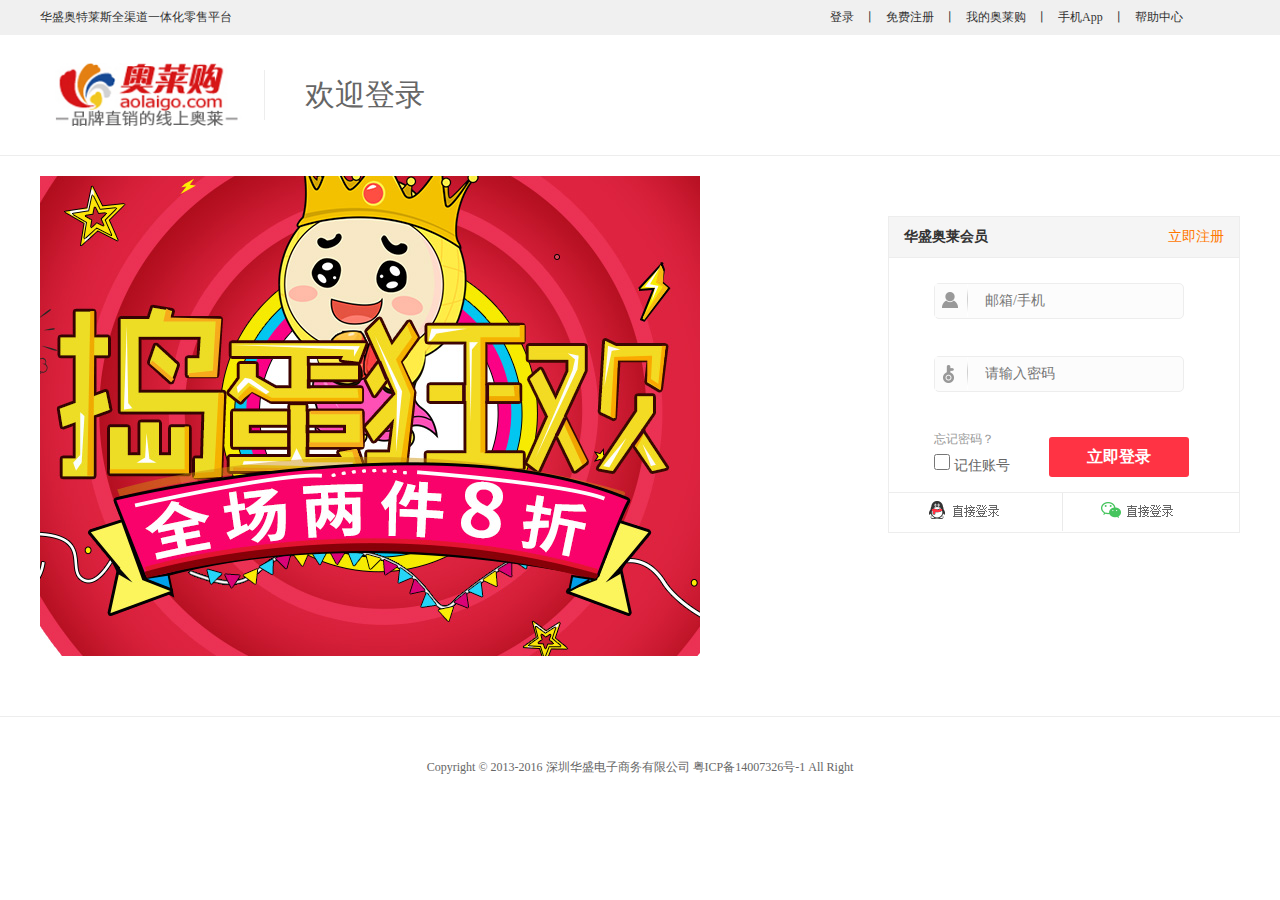
<file: login/login.html>
<!DOCTYPE html>
<html>
	<head>
		<meta charset="UTF-8">
		<title></title>
		<link rel="stylesheet" href="../css/public.css" />
		<link rel="stylesheet" href="../css/login.css" />
		<script type="text/javascript" src="../js/jquery-3.0.0.min.js" ></script>
		<script type="text/javascript" src="../js/jquery.cookie.js" ></script>
	</head>
	<body>
		<!--top部分开始-->
		<div class="top">
			<div class="cantainer">
				<span>华盛奥特莱斯全渠道一体化零售平台</span>
				
				<ul>
					<li><a href="login.html">登录</a><i>丨</i></li>
					<li><a href="../register/register.html">免费注册</a><i>丨</i></li>
					<li class="slideUp"><a href="javascript:;">我的奥莱购</a><i>丨</i></li>
					<li><a href="javascript:;">手机App</a><i>丨</i></li>
					<li><a href="javascript:;">帮助中心</a></li>
				</ul>
				
				<ul class="up">
					<li>
						<a href="javascript:;">我的订单</a>
					</li>
					<li>
						<a href="javascript:;">我的收藏</a>
					</li>
					<li>
						<a href="javascript:;">我的优惠券</a>
					</li>
					<li>
						<a href="javascript:;">我的购物车</a>
					</li>
				</ul>
			</div>
		</div>
		<!--top部分结束-->
		<div class="head">
			<div class="cantainer">
				<div class="logo">
					<a href="../index.html"><img src="../img/registerImg/logo.png"/></a>
					<p>欢迎登录</p>
				</div>
			</div>
		</div>
		<div class="unerLogin">
			<div class="cantainer">
				<div class="left">
					<a href="javascript:;">
						<img src="../img/login/login.jpg" />
					</a>
				</div>
				<div class="login">
					<div class="noId">
						<span>华盛奥莱会员</span>
						<a href="../register/register.html">立即注册</a>
					</div>
					<div class="item first">
						<p>
							<img src="../img/login/user.png" />
							<input type="text" placeholder="邮箱/手机" id="phoneNumber"/>
						</p>
						<span class="name">用户名不存在！</span>
					</div>
					<div class="item">
						<p>
							<img src="../img/login/pwd.png" />
							<input type="password" placeholder="请输入密码" id="passWord"/>
						</p>
						<span class="pwd">密码有误</span>
					</div>
					<div class="loginNow">
						<a href="javascript:;">忘记密码？</a>
						<p>
							<input type="checkbox" />
							记住账号
						</p>
						<a href="javascript:;" class="now" id="login">立即登录</a>
					</div>
					<div class="last">
						<a href="javascript:;"></a>
						<a href="javascript:;"  class="wx"></a>
					</div>
				</div>
			</div>
		</div>
		<!--footer部分-->
		<div class="footer" id="footer">
			<div  class="cantainer">
				<p>Copyright © 2013-2016 深圳华盛电子商务有限公司 粤ICP备14007326号-1 All Right</p>
			</div>
		</div>
		<script type="text/javascript" src="../js/public.js" ></script>
		<script type="text/javascript" src="../js/login.js" ></script>
	</body>
</html>
</file>
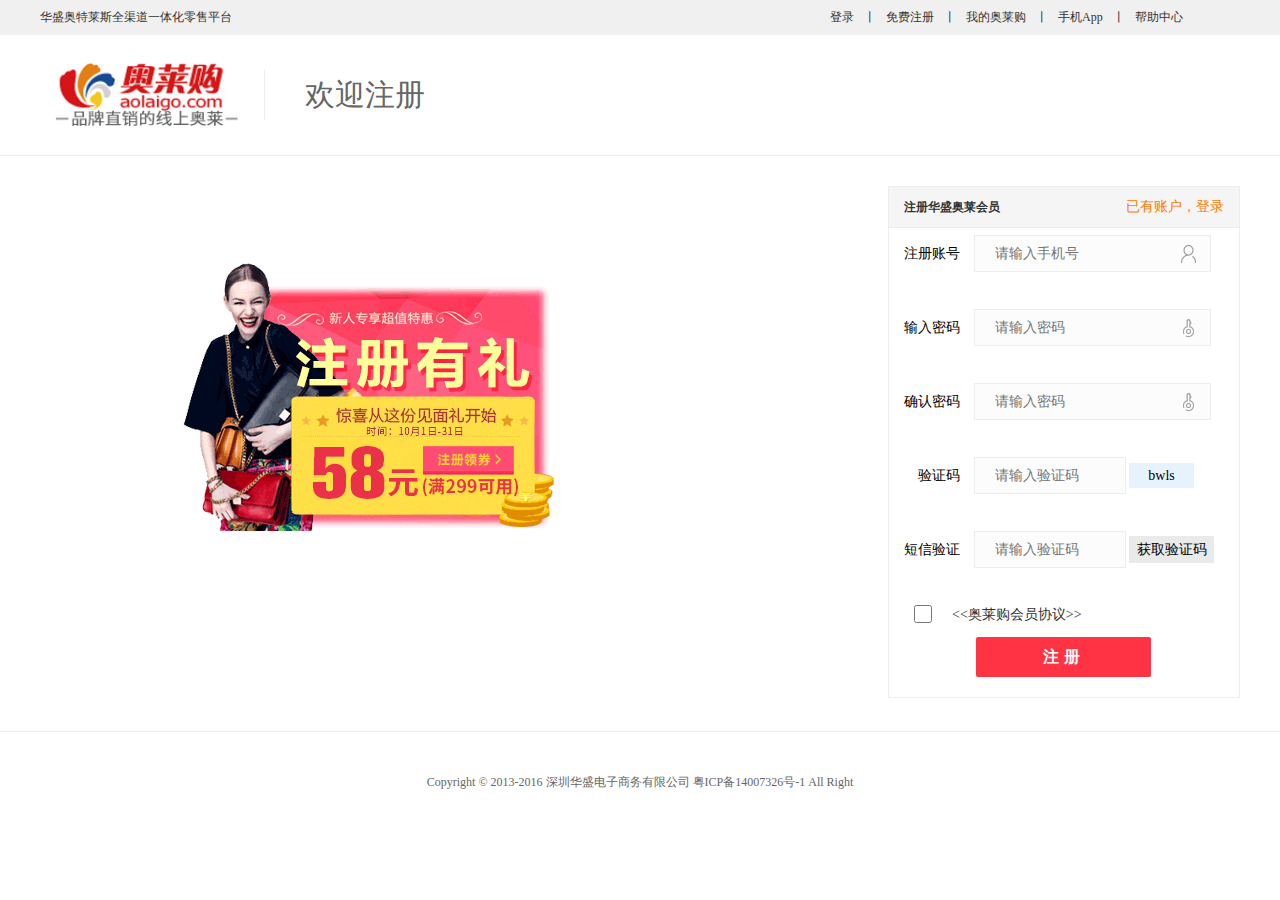
<file: register/register.html>
<!DOCTYPE html>
<html>
	<head>
		<meta charset="UTF-8">
		<title></title>
		<link rel="stylesheet" href="../css/public.css" />
		<link rel="stylesheet" href="../css/register.css" />
		<script type="text/javascript" src="../js/jquery-3.0.0.min.js" ></script>
		<script type="text/javascript" src="../js/jquery.cookie.js" ></script>
	</head>
	<body>
		<!--top部分开始-->
		<div class="top">
			<div class="cantainer">
				<span>华盛奥特莱斯全渠道一体化零售平台</span>
				
				<ul>
					<li><a href="../login/login.html">登录</a><i>丨</i></li>
					<li><a href="javascript:;">免费注册</a><i>丨</i></li>
					<li class="slideUp"><a href="javascript:;">我的奥莱购</a><i>丨</i></li>
					<li><a href="javascript:;">手机App</a><i>丨</i></li>
					<li><a href="javascript:;">帮助中心</a></li>
				</ul>
				
				<ul class="up">
					<li>
						<a href="javascript:;">我的订单</a>
					</li>
					<li>
						<a href="javascript:;">我的收藏</a>
					</li>
					<li>
						<a href="javascript:;">我的优惠券</a>
					</li>
					<li>
						<a href="javascript:;">我的购物车</a>
					</li>
				</ul>
			</div>
		</div>
		<!--top部分结束-->
		<div class="head">
			<div class="cantainer">
				<div class="logo">
					<a href="../index.html"><img src="../img/registerImg/logo.png"/></a>
					<p>欢迎注册</p>
				</div>
			</div>
		</div>
		<!--注册部分开始-->
		<div class="register">
			<div class="cantainer">
				<div class="register_left">
					<a href="javascript:;">
						<img src="../img/registerImg/left.png" />
					</a>
				</div>
				<div class="register_right">
					<div class="haveId">
						<span>注册华盛奥莱会员</span>
						<a href="../login/login.html">已有账户，登录</a>
					</div>
					<div class="item userName">
						<p>注册账号
							<input type="text" placeholder="请输入手机号" id="phoneNumber"/>
							<span class="bg bg1"></span>
						</p>
						<span class="hint">请输入注册的手机号</span>
						<span class="error">账号暂时只开放手机号码注册</span>
					</div>
					<div class="item passWord">
						<p>输入密码
							<input type="password" placeholder="请输入密码" id="passWord"/>
							<span class="bg bg2"></span>
						</p>
						<span class="hint">6-20位字符，可使用字母、数字与字符的组合</span>
						<span class="error">密码长度在6-20位之间</span>
					</div>
					<div class="item pwd">
						<p>确认密码
							<input type="password" placeholder="请输入密码" id="pwd"/>
							<span class="bg bg2"></span>
						</p>
						<span class="hint">请再次输入密码</span>
						<span class="error">两次输入密码不一致</span>
					</div>
					<div class="item">
						<p>　验证码
							<input type="text" placeholder="请输入验证码" id="varCode"/>
							<a href="javascript:;" class="varCode">bwls</a>
							<input type="hidden" name="" id="" value=""  id="hidden"/>
						</p>
						<span class="hint">输入验证码</span>
						<span class="error">验证码错误</span>
					</div>
					<div class="item">
						<p>短信验证
							<input type="text" placeholder="请输入验证码" id="phondeCode"/>
							<a href="javascript:;" id="phondeC">获取验证码</a>
						</p>
						<span class="hint">输入验证码</span>
						<span class="error">验证码错误</span>
					</div>
					<div class="item last">
						<p class="check"><input type="checkbox" id="checkbox"/>&lt;&lt;奥莱购会员协议&gt;&gt;</p>
						<a href="javascript:;" id="register">注册</a>
					</div>
				</div>
			</div>
		</div>
		<!--footer部分-->
		<div class="footer" id="footer">
			<div  class="cantainer">
				<p>Copyright © 2013-2016 深圳华盛电子商务有限公司 粤ICP备14007326号-1 All Right</p>
			</div>
		</div>
		<script type="text/javascript" src="../js/public.js" ></script>
		<script type="text/javascript" src="../js/register.js" ></script>
	</body>
</html>
</file>
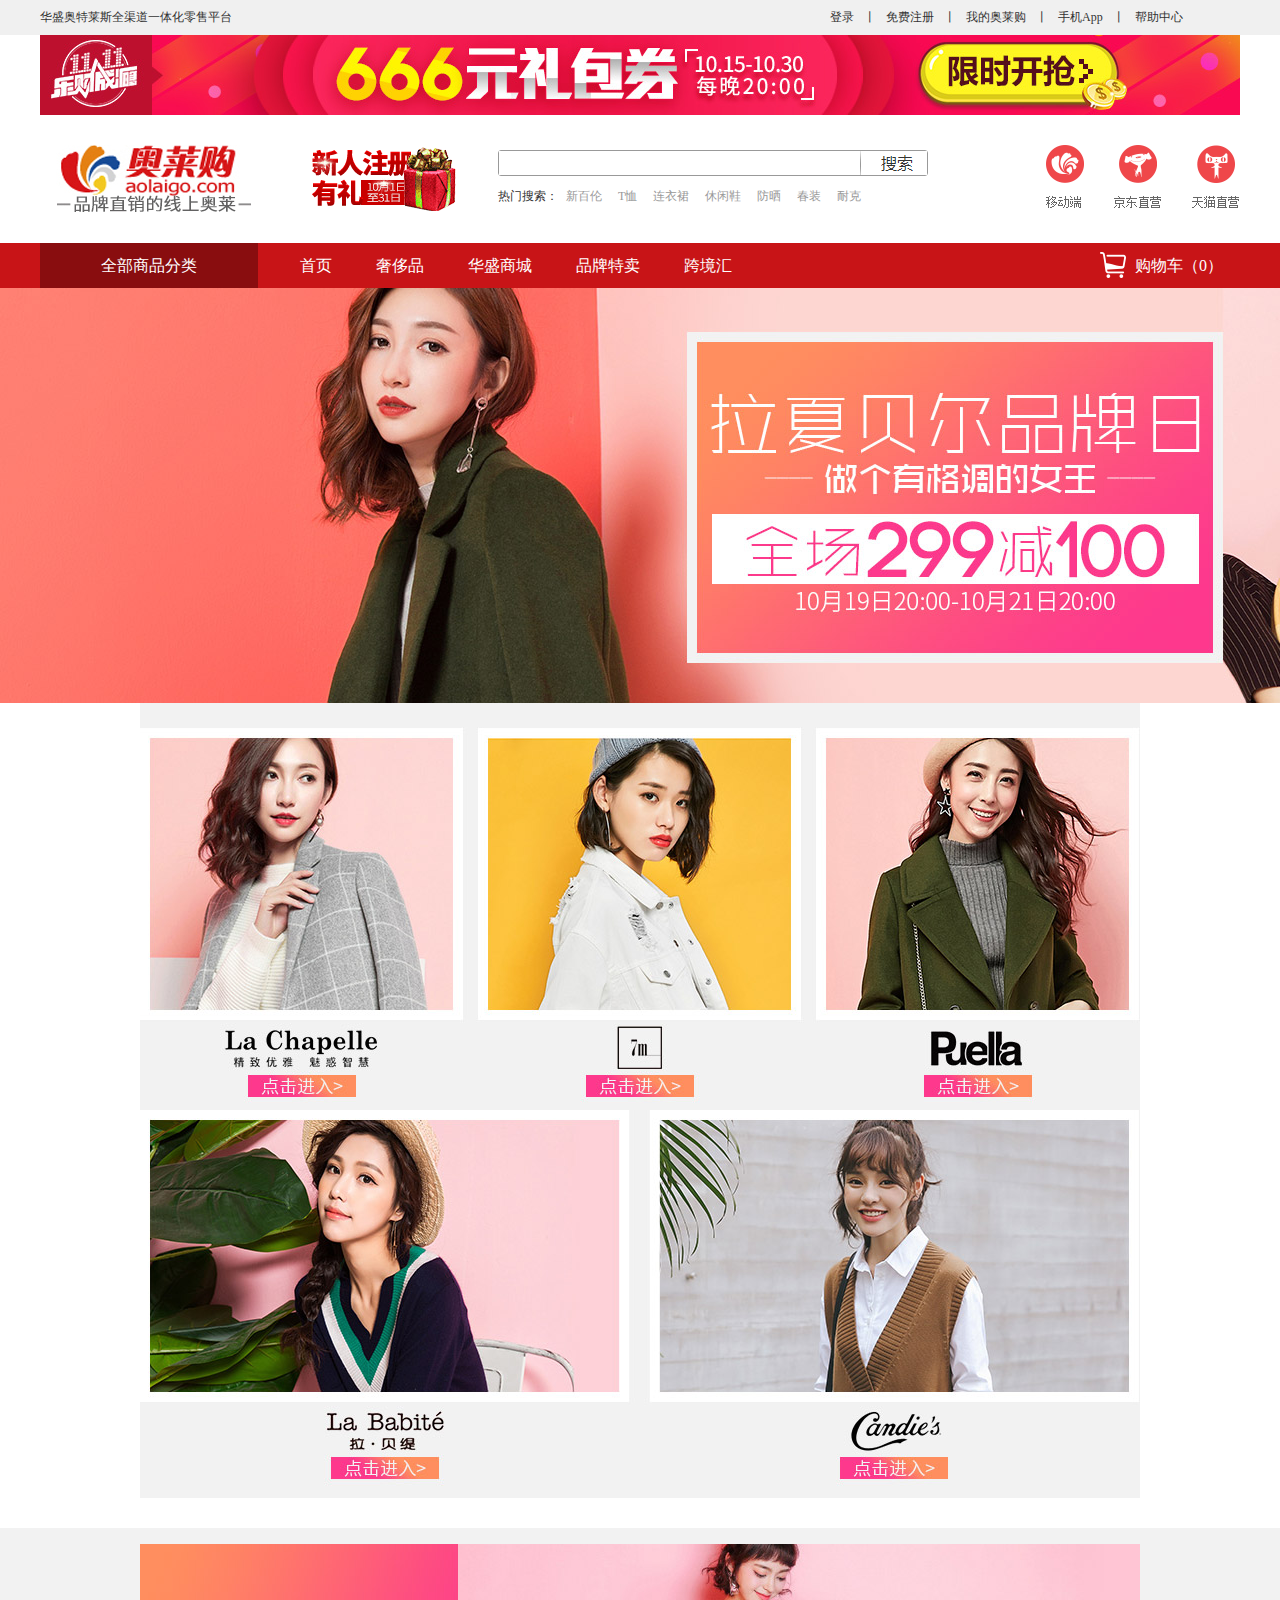
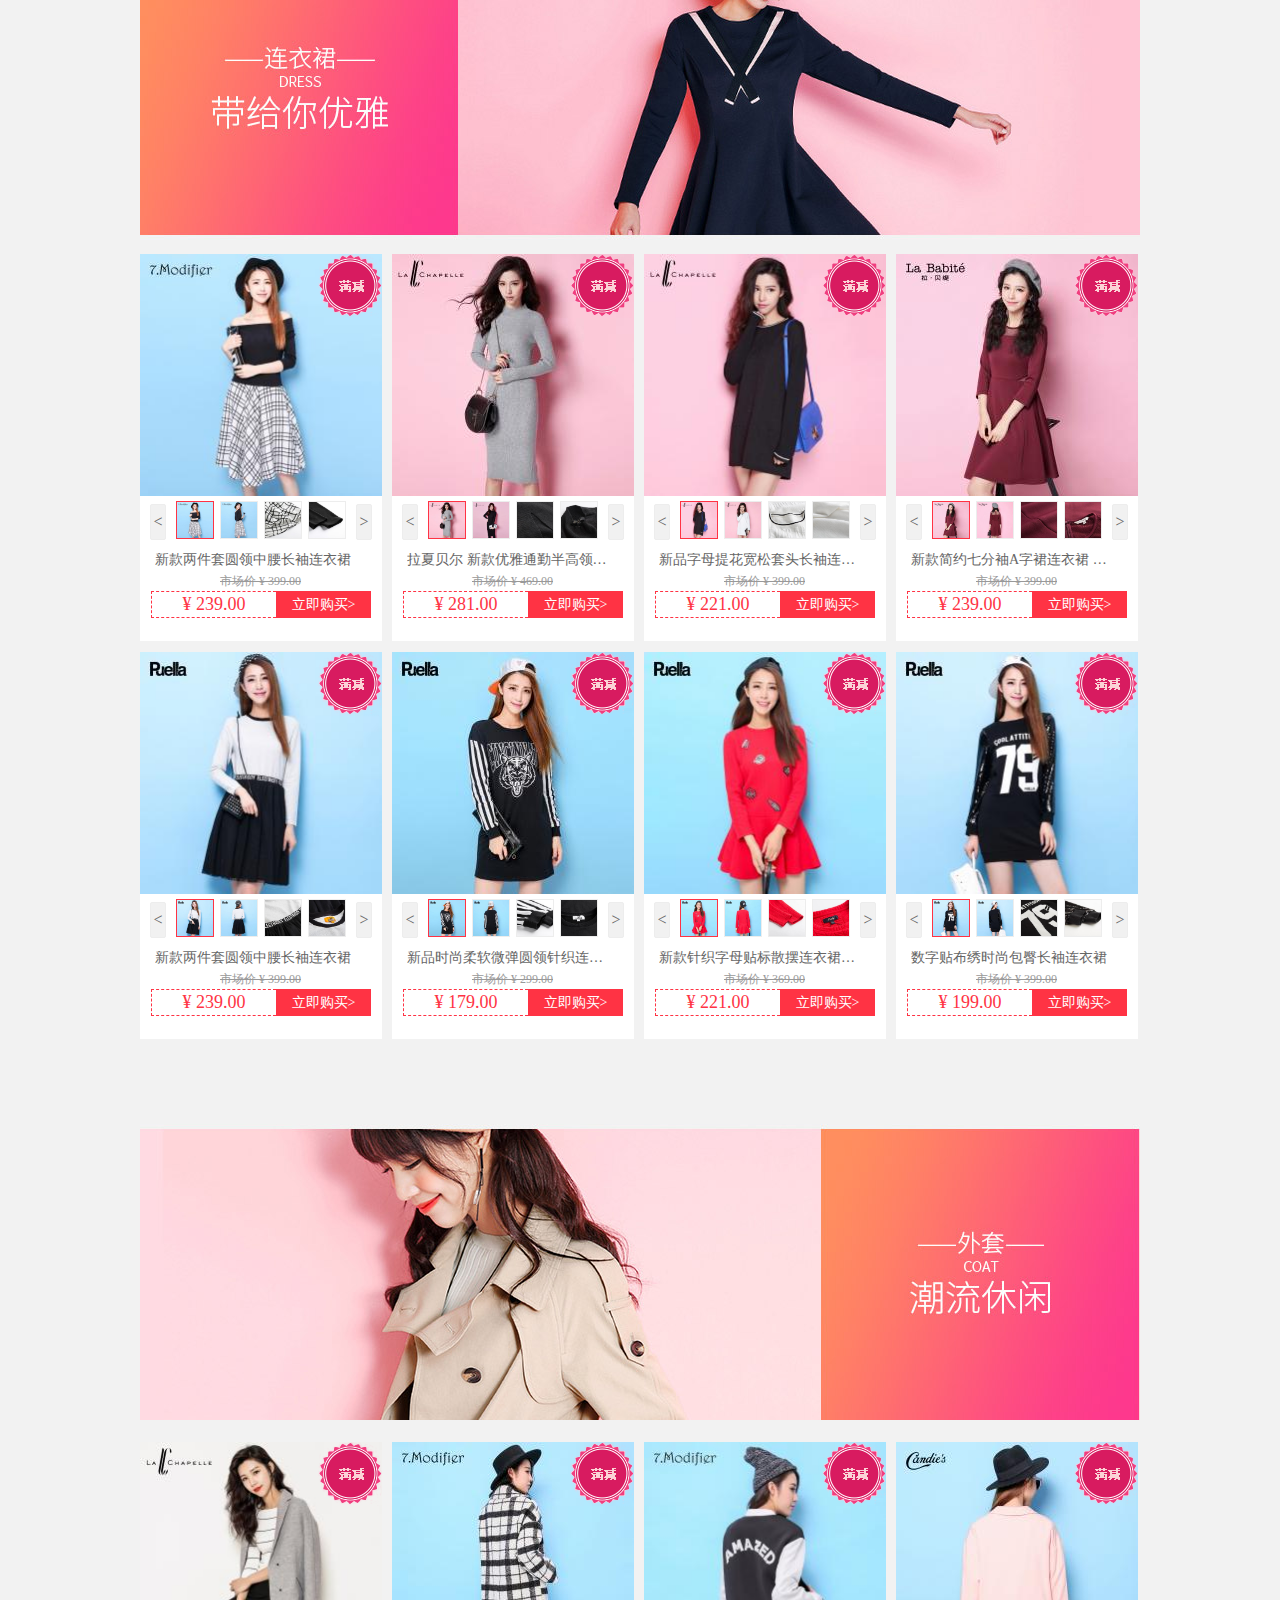
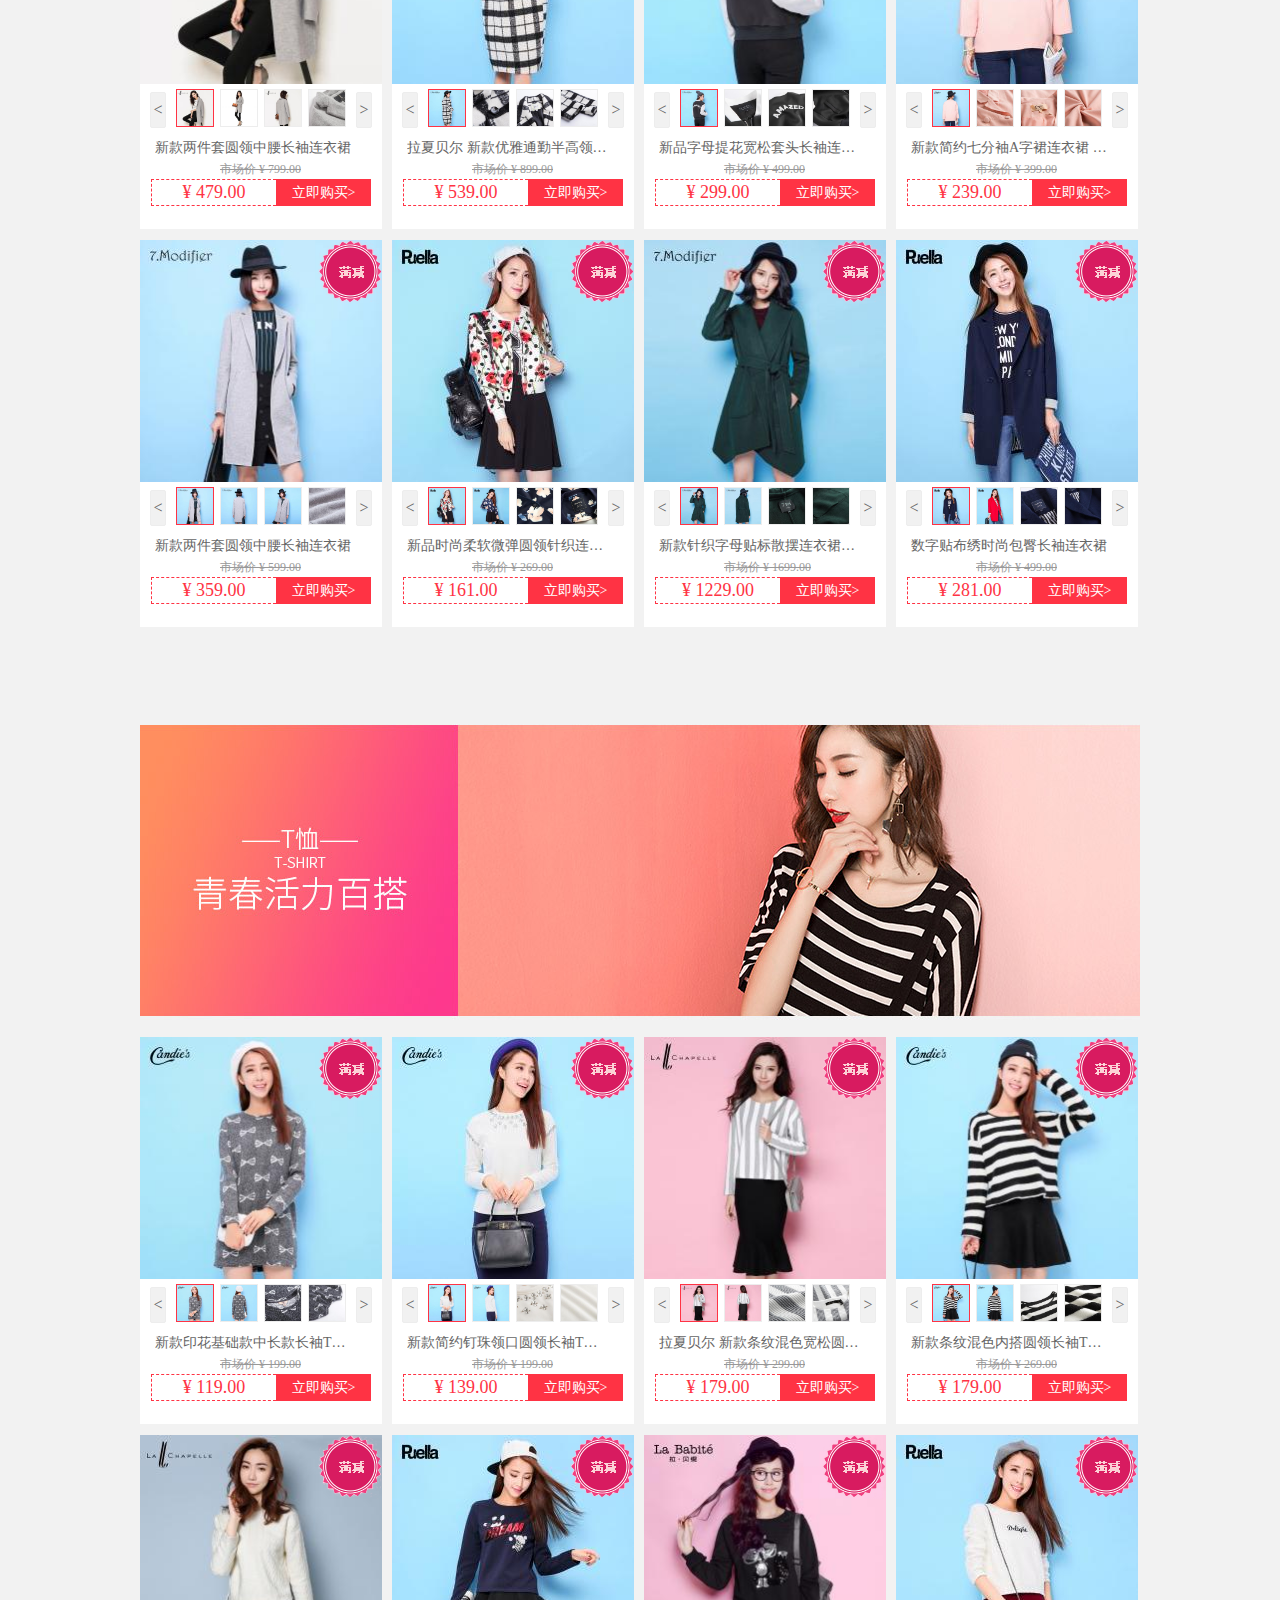
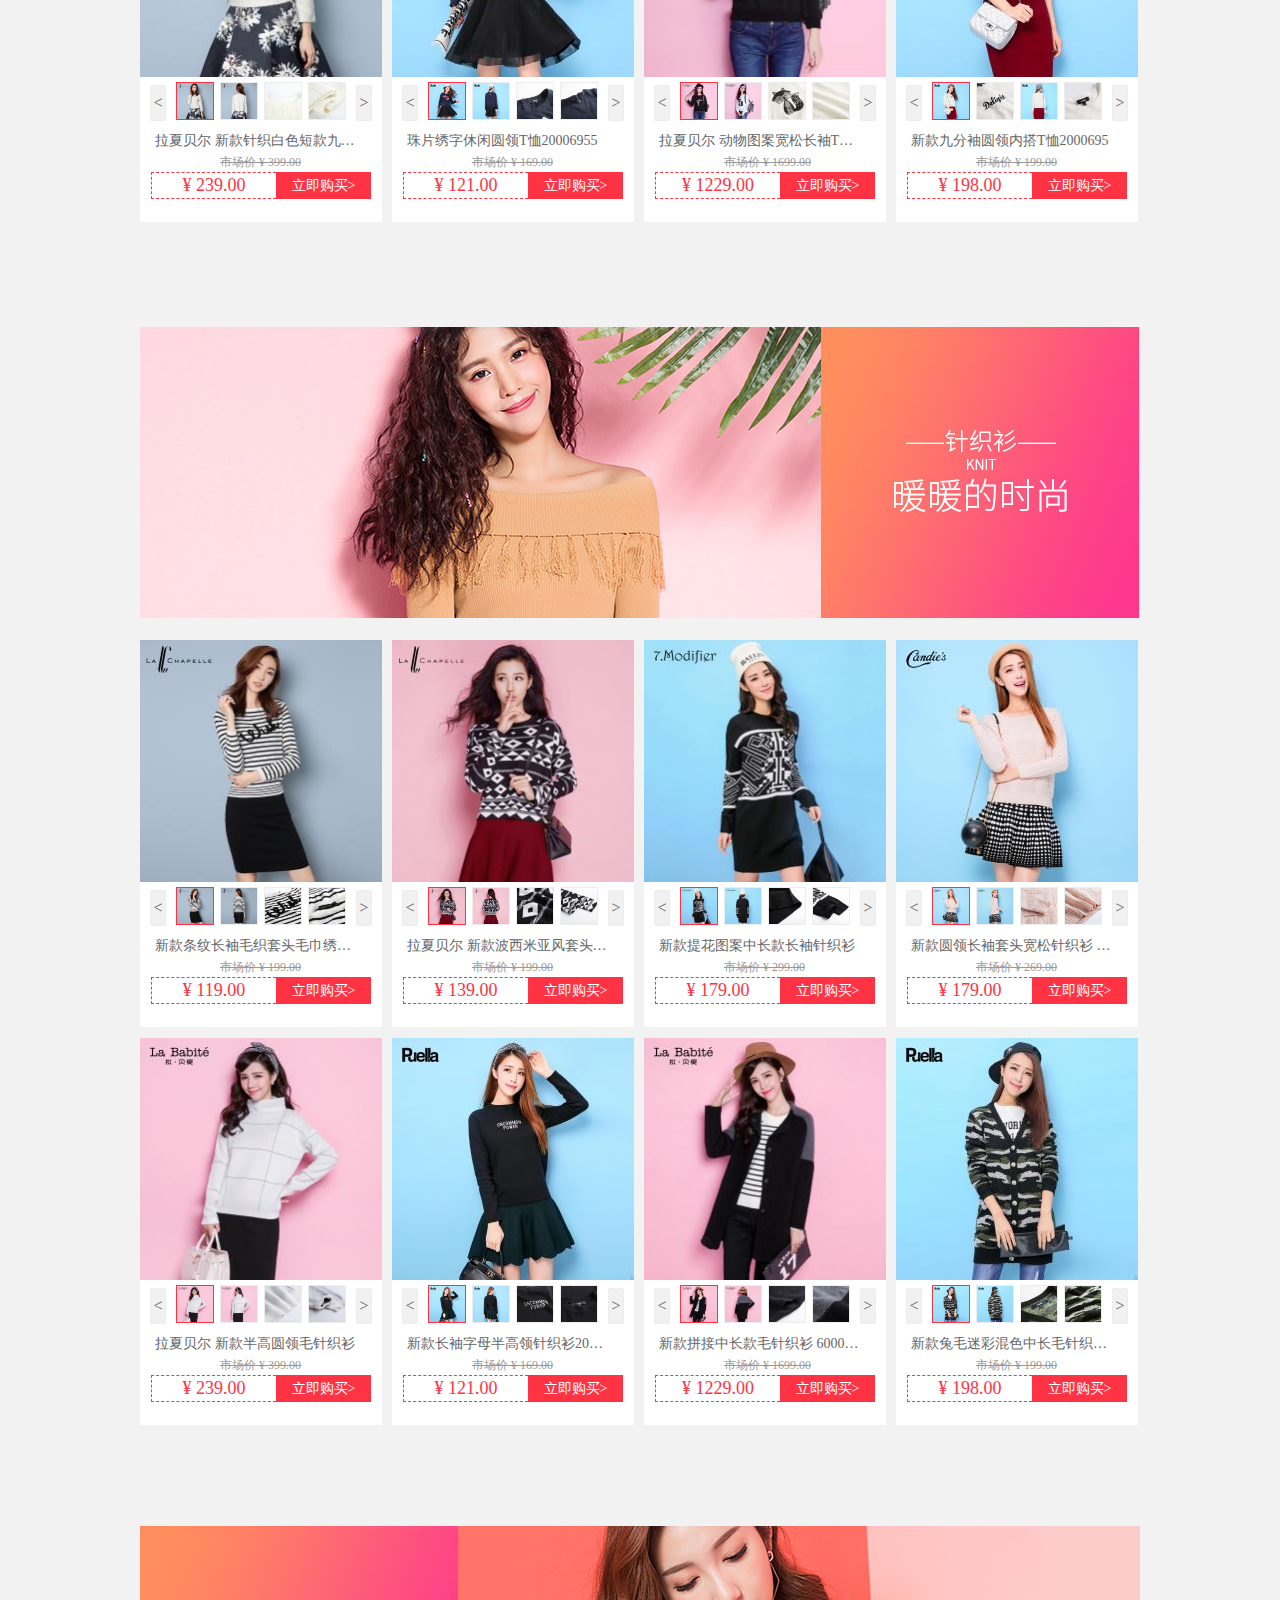
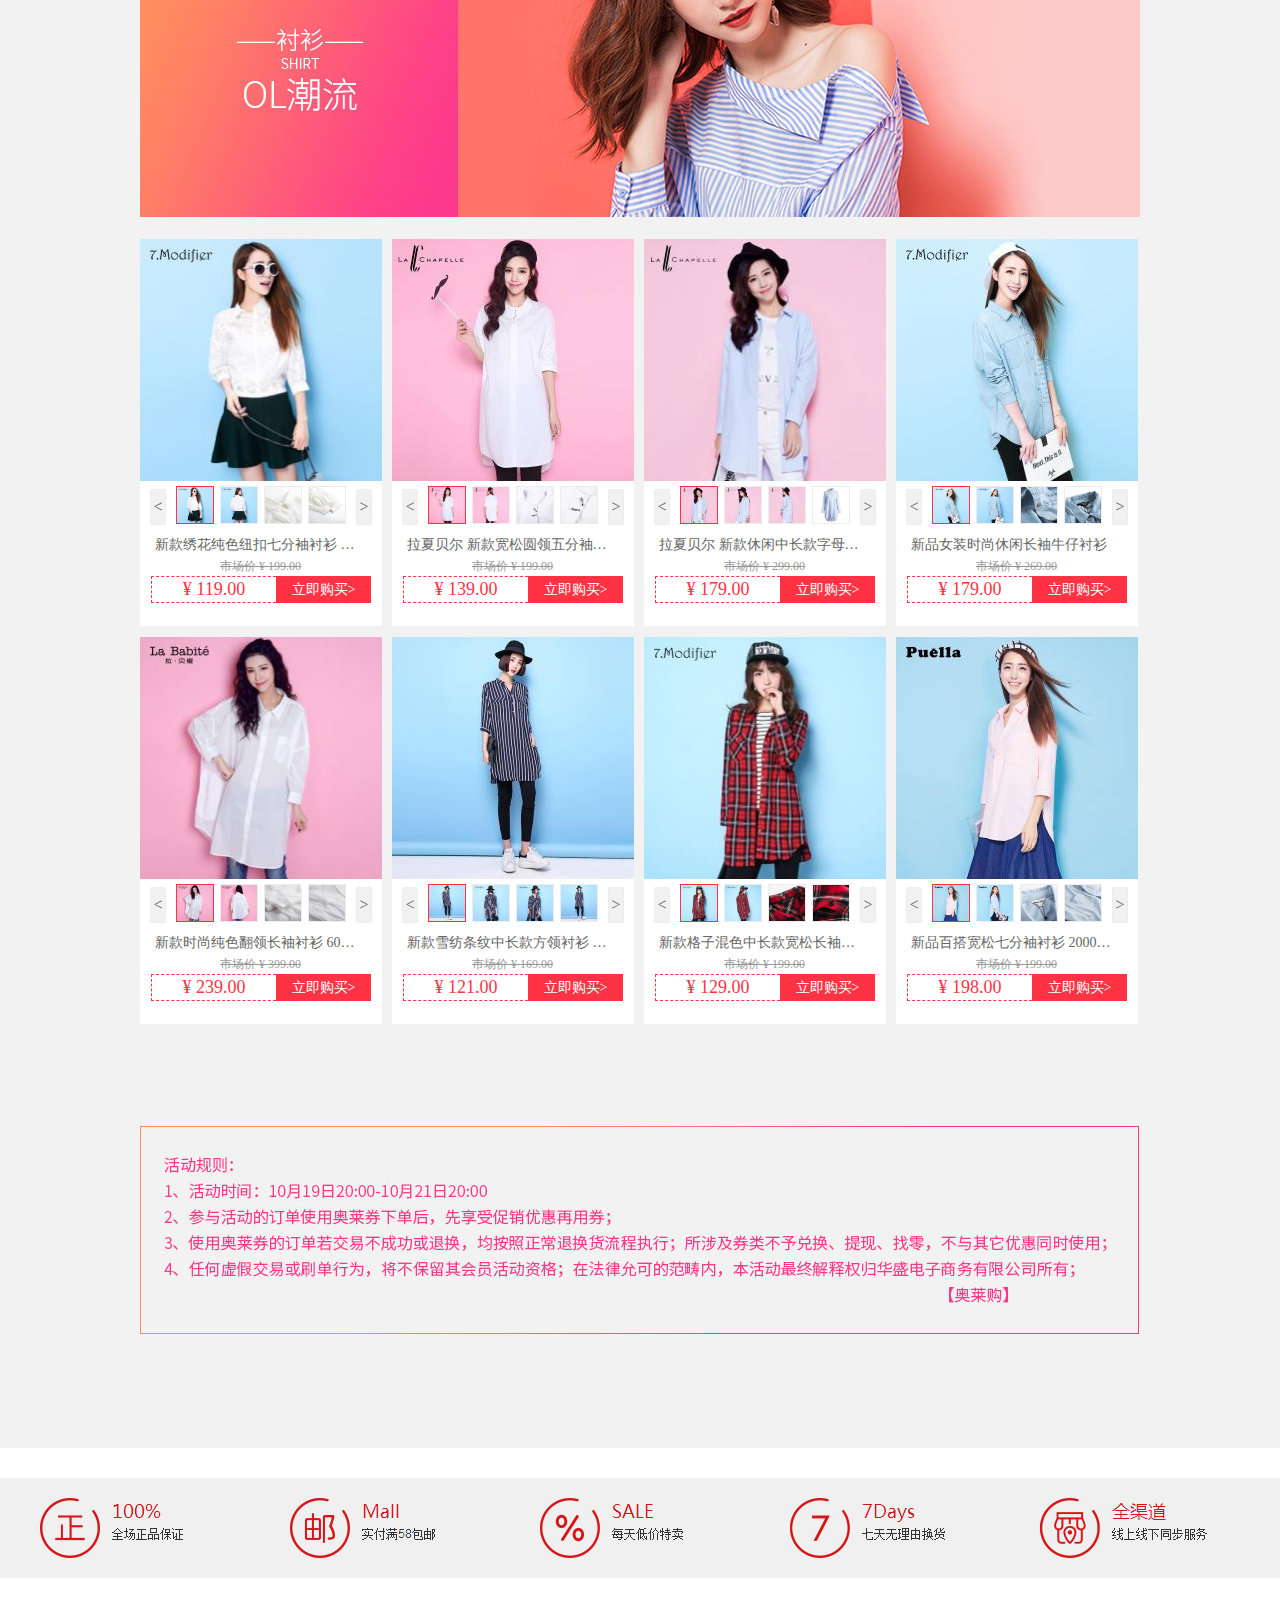
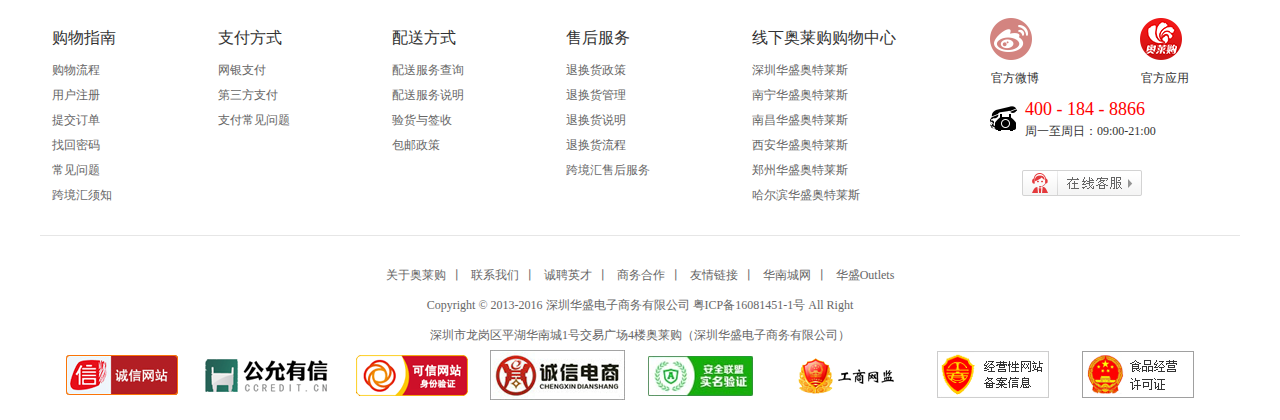
<file: second/second.html>
<!DOCTYPE html>
<html>
	<head>
		<meta charset="UTF-8">
		<title></title>
		<link rel="stylesheet" href="../css/public.css" />
		<link rel="stylesheet" href="../css/second.css" />
		<script type="text/javascript" src="../js/jquery-3.0.0.min.js" ></script>
	</head>
	<body>
		<!--top部分开始-->
		<div class="top">
			<div class="cantainer">
				<span>华盛奥特莱斯全渠道一体化零售平台</span>
				
				<ul>
					<li><a href="../login/login.html">登录</a><i>丨</i></li>
					<li><a href="../register/register.html">免费注册</a><i>丨</i></li>
					<li class="slideUp"><a href="javascript:;">我的奥莱购</a><i>丨</i></li>
					<li><a href="javascript:;">手机App</a><i>丨</i></li>
					<li><a href="javascript:;">帮助中心</a></li>
				</ul>
				
				<ul class="up">
					<li>
						<a href="javascript:;">我的订单</a>
					</li>
					<li>
						<a href="javascript:;">我的收藏</a>
					</li>
					<li>
						<a href="javascript:;">我的优惠券</a>
					</li>
					<li>
						<a href="../cart/cart.html">我的购物车</a>
					</li>
				</ul>
			</div>
		</div>
		<!--top部分结束-->
		<!--头部广告部分开始-->
		<div class="adv">
			<div class="cantainer">
				<div><a href="../index.html"><img src="../img/indexImg/adv.jpg" alt="adv" /></a></div>
			</div>
		</div>
		<!--头部广告部分结束-->
		<!--search部分开始-->
		<div class="search">
			<div class="cantainer">
				<div class="logo"><a href="javascript:;"><img src="../img/indexImg/logo.png"/></a></div>
				<div class="s_left"><a href="javascript:;"><img src="../img/indexImg/s_left.gif"/></a></div>
				<div class="s_center">
					<p><input type="text"/><a href="javascript:;"></a></p>
					<ul>
						<li>热门搜索：</li>
						<li><a href="javascript:;">新百伦</a></li>
						<li><a href="javascript:;">T恤</a></li>
						<li><a href="javascript:;">连衣裙</a></li>
						<li><a href="javascript:;">休闲鞋</a></li>
						<li><a href="javascript:;">防晒</a></li>
						<li><a href="javascript:;">春装</a></li>
						<li><a href="javascript:;">耐克</a></li>
					</ul>
				</div>
				<div class="s_right">
					<ul>
						<li><a href="javascript:;" class="icon1"></a></li>
						<li><a href="javascript:;" class="icon2"></a></li>
						<li><a href="javascript:;" class="icon3"></a></li>
					</ul>
				</div>
				<!--移动端按钮下对应的弹出框-->
				<div class="tanchu">
					<div class="tanchu-in" >
						<img src="../img/indexImg/QRcode.png" />
						<span>下载安装奥莱购APP</span>
						<ul>
							<li><a href="javascript:;"><img src="../img/indexImg/icon-01.png" alt="icon" /></a></li>
							<li><a href="javascript:;"><img src="../img/indexImg/icon-02.png" alt="icon" /></a></li>
							<li><a href="javascript:;"><img src="../img/indexImg/icon-03.png" alt="icon" /></a></li>
						</ul>
					</div>
				</div>
			</div>
		</div>
		<!--search部分结束-->
		<!--nav导航条部分开始-->
		<div class="nav">
			<div class="cantainer">
				<span>全部商品分类</span>
				<ul>
					<li><a href="javascript:;">首页</a></li>
					<li><a href="javascript:;">奢侈品</a></li>
					<li><a href="javascript:;">华盛商城</a></li>
					<li><a href="javascript:;">品牌特卖</a></li>
					<li><a href="javascript:;">跨境汇</a></li>
				</ul>
				<p class="cart">
					<a href="javascript:;">购物车（<span>0</span>）</a>
				</p>
				<!--购物车按钮对应的弹出框-->
				<div class="cart-up">
					<div class="cart-up-in">
						<p >购物车商品</p>
						<div class="my_cart">
							<span>您的购物车中还没有商品，赶紧选购吧！</span>
							<ul id="cart_list"></ul>
						</div>
					</div>
				</div>
			</div>
		</div>
		<!--nav导航条部分结束-->
		<!--banner及侧边栏部分开始-->
		<div class="second_banner">
			<a href="javascript:;">
				<img src="../img/secondImg/banner.jpg" />
			</a>
		</div>
		<!--banner及侧边栏部分结束-->
		<!--banner图下方商品推荐部分-->
		<div class="suggest">
			 <div class="layout"></div>
		</div>
		<!--连衣裙专区部分开始-->
		<div class="dress">
			<div class="layout">
				<img src="../img/secondImg/dress/dress.jpg" />
				<div class="dress_in">
					
				</div>
			</div>
		</div>
		<!--连衣裙专区部分结束-->
		<!--外套专区部分开始-->
		<div class="coat">
			<div class="layout">
				<img src="../img/secondImg/coat/coat.jpg" />
				<div class="coat_in">
					
				</div>
			</div>
		</div>
		<!--外套专区部分结束-->
		<!--T恤专区部分开始-->
		<div class="t-shirt">
			<div class="layout">
				<img src="../img/secondImg/t-shirt/t-shirt.jpg" />
				<div class="t-shirt-in">
					
				</div>
			</div>
		</div>
		<!--T恤专区部分结束-->
		<!--针织衫专区部分开始-->
		<div class="knit">
			<div class="layout">
				<img src="../img/secondImg/knit/knit.jpg" />
				<div class="knit-in">
					
				</div>
			</div>
		</div>
		<!--针织衫专区部分结束-->
		<!--衬衫专区部分开始-->
		<div class="shirt">
			<div class="layout">
				<img src="../img/secondImg/shirt/shirt.jpg" />
				<div class="shirt-in">
					
				</div>
			</div>
		</div>
		<!--衬衫专区部分结束-->
		<!--活动规则-->
		<div class="rule">
			<div class="layout">
				<img src="../img/secondImg/relu.jpg" />
			</div>
		</div>
		<!--bottom上方-->
		<div class="bottom_top">
			<div class="cantainer">
				<div class="post"></div>
			</div>
		</div>
		<!--bottom-->
		<div class="bottom">
			<div class="cantainer">
				<div class="bottom_left">
					<ul>
						<li><span>购物指南</span></li>
						<li><a href="javascript:;">购物流程</a></li>
						<li><a href="javascript:;">用户注册</a></li>
						<li><a href="javascript:;">提交订单</a></li>
						<li><a href="javascript:;">找回密码</a></li>
						<li><a href="javascript:;">常见问题</a></li>
						<li><a href="javascript:;">跨境汇须知</a></li>
					</ul>
					<ul>
						<li><span>支付方式</span></li>
						<li><a href="javascript:;">网银支付</a></li>
						<li><a href="javascript:;">第三方支付</a></li>
						<li><a href="javascript:;">支付常见问题</a></li>
					</ul>
					<ul>
						<li><span>配送方式</span></li>
						<li><a href="javascript:;">配送服务查询</a></li>
						<li><a href="javascript:;">配送服务说明</a></li>
						<li><a href="javascript:;">验货与签收</a></li>
						<li><a href="javascript:;">包邮政策</a></li>
					</ul>
					<ul>
						<li><span>售后服务</span></li>
						<li><a href="javascript:;">退换货政策</a></li>
						<li><a href="javascript:;">退换货管理</a></li>
						<li><a href="javascript:;">退换货说明</a></li>
						<li><a href="javascript:;">退换货流程</a></li>
						<li><a href="javascript:;">跨境汇售后服务</a></li>
					</ul>
					<ul class="last">
						<li><span>线下奥莱购购物中心</span></li>
						<li><a href="javascript:;">深圳华盛奥特莱斯</a></li>
						<li><a href="javascript:;">南宁华盛奥特莱斯</a></li>
						<li><a href="javascript:;">南昌华盛奥特莱斯</a></li>
						<li><a href="javascript:;">西安华盛奥特莱斯</a></li>
						<li><a href="javascript:;">郑州华盛奥特莱斯</a></li>
						<li><a href="javascript:;">哈尔滨华盛奥特莱斯</a></li>
					</ul>
				</div>
				<div class="bottom_right">
					<div class="bottom_right_top">
						<dl>
							<dt><a href="javascript:;"><img src="../img/indexImg/weibo-icon.png"/></a></dt>
							<dd>官方微博</dd>
						</dl>
						<dl>
							<dt><a href="javascript:;"><img src="../img/indexImg/logo-icon.png"/></a></dt>
							<dd>官方应用</dd>
						</dl>
					</div>
					
					<div class="phoneNum">
						<p>400 - 184 - 8866</p>
						<span>周一至周日：09:00-21:00</span>
					</div>
					<a href="javascript:;" class="service"></a>
				</div>
			</div>
		</div>
		<!--bottom部分结束-->
		<!--footer部分开始-->
		<div class="footer">
			<div class="cantainer">
				<p>
					<a href="">关于奥莱购</a><span>丨</span>
					<a href="">联系我们</a><span>丨</span>
					<a href="">诚聘英才</a><span>丨</span>
					<a href="">商务合作</a><span>丨</span>
					<a href="">友情链接</a><span>丨</span>
					<a href="">华南城网</a><span>丨</span>
					<a href="">华盛Outlets</a>
				</p>
				<p>Copyright © 2013-2016 深圳华盛电子商务有限公司 粤ICP备16081451-1号 All Right </p>
				<p>深圳市龙岗区平湖华南城1号交易广场4楼奥莱购（深圳华盛电子商务有限公司）</p>
				<ul>
					<li><a href="javascript:;" class="foot01"></a></li>
					<li><a href="javascript:;" class="foot02"></a></li>
					<li><a href="javascript:;" class="foot03"></a></li>
					<li><a href="javascript:;" class="foot04"></a></li>
					<li><a href="javascript:;" class="foot05"></a></li>
					<li><a href="javascript:;" class="foot06"></a></li>
					<li><a href="javascript:;" class="foot07"></a></li>
					<li><a href="javascript:;" class="foot08"></a></li>
				</ul>
			</div>
		</div>
		<!--footer部分结束-->
		<script type="text/javascript" src="../js/public.js" ></script>
		<script type="text/javascript" src="../js/arrSecond.js" ></script>
		<script type="text/javascript" src="../js/second.js" ></script>
	</body>
</html>
</file>
<file: css/public.css>
/*全局css样式初始化设置*/
body,div,p,h1,h2,h3,h4,h5,h6,span,a,img,i,ul,li,ol,dl,dt,dd,input,button{margin: 0;padding: 0;}
img{display: block;line-height: 0;}
a{text-decoration: none;}
li{list-style: none;}
input{border: 0;outline: medium;}
.cantainer{width:1200px;position: relative;margin: 0 auto;}
/*------------------最顶端top部分--------------------------*/
.top {
	height: 35px;
	background: #F0F0F0;
}

.top span {
	float: left;
	width: 780px;
	font: 12px/35px "";
	color: #333;
}

.top ul {
	overflow: hidden;
}

.top ul li {
	float: left;
}

.top ul li a {
	padding: 0 10px;
	font: 12px/35px "";
	color: #333;
}

.top ul li a:hover {
	color: red;
}

.top ul li i {
	font-style: normal;
	font: 12px/35px "";
	color: #333;
}

.top ul.up {
	width: 90px;
	position: absolute;
	top: 35px;
	right: 198px;
	border: 1px solid #ededed;
	border-top: 0;
	display: none;
	z-index: 999;
	background: #fff;
}

.top ul.up li a {
	padding: 0 10px;
	font: 12px/30px "";
	color: #333;
}

.top ul.up li a:hover {
	color: red;
}


/*--------------------adv广告部分---------------------------*/

.adv {
	height: 80px;
}


/*-------------------search广告部分-------------------------*/

.search {
	height: 128px;
}

.logo,
.s_left,
.s_center,
.s_right {
	float: left;
	height: 128px;
}

.s_left img {
	margin-top: 30px;
}

.s_center {
	width: 430px;
}

.s_center p {
	width: 428px;
	height: 24px;
	border: 1px solid #999;
	border-radius: 3px;
	margin-top: 35px;
}

.s_center p input {
	font: 14px/24px "微软雅黑";
	width: 340px;
	padding: 0 10px;
}

.s_center p a {
	float: right;
	width: 68px;
	height: 24px;
	background: url(../img/indexImg/search.png) no-repeat;
	background-position: 0 -2px;
}

.s_center ul li {
	float: left;
	margin-top: 10px;
}

.s_center ul li {
	font: 12px/20px "";
	color: #333;
}

.s_center ul li a {
	font: 12px/20px "";
	color: #999;
	padding: 0 8px;
}

.s_center ul a:hover {
	color: red;
}

.s_right {
	width: 312px;
}

.s_right ul {
	overflow: hidden;
	margin-top: 28px;
	margin-left: 78px;
}

.s_right ul li {
	float: left;
}

.s_right ul li a {
	display: block;
	width: 78px;
	height: 68px;
	background: url(../img/indexImg/s_right_bg.png) no-repeat left;
}

.s_right a.icon2 {
	background-position: -78px 0;
}

.s_right a.icon3 {
	background-position: -156px 0;
}

.search .tanchu {
	width: 430px;
	height: 190px;
	position: absolute;
	z-index: 999;
	background: url(../img/indexImg/tanchu.png) no-repeat top;
	top: 95px;
	right: 0px;
	background-position: 246px 0;
	display: none;
}

.search .tanchu .tanchu-in {
	width: 428px;
	height: 178px;
	border-radius: 5px;
	margin-top: 10px;
	border: 1px solid #EBEBEB;
	background: #fff;
}

.search .tanchu-in img {
	float: left;
	margin-top: 3px;
}

.search .tanchu-in span {
	font: 14px/40px "微软雅黑";
	color: #333;
}

.search .tanchu-in ul {
	overflow: hidden;
	margin-top: 15px;
}

.tanchu-in ul li {
	float: left;
}

.tanchu-in ul li a {
	padding: 0 5px;
}


/*---------------------nav部分-------------------------*/

.nav {
	height: 45px;
	background: #C81417;
}

.nav .cantainer>span {
	float: left;
	width: 218px;
	height: 45px;
	background: #890D0F;
	font: 16px/45px "微软雅黑";
	color: #fff;
	text-align: center;
}

.nav ul {
	overflow: hidden;
	margin-left: 20px;
	float: left;
}

.nav ul li {
	float: left;
}

.nav ul li a {
	font: 16px/45px "微软雅黑";
	color: #fff;
	padding: 0 22px;
}

.nav p {
	float: right;
	height: 45px;
	width: 140px;
	background: url(../img/indexImg/cart.png) no-repeat left;
}

.nav p a {
	font: 16px/45px "微软雅黑";
	color: #fff;
	margin-left: 35px;
}

.nav .cart-up {
	width: 380px;
	height: 140px;
	position: absolute;
	z-index: 999;
	top: 35px;
	right: 0px;
	background: url(../img/indexImg/cart-up-01.png) no-repeat top;
	background-position: 310px 1px;
	display: none;
}

.nav .cart-up-in {
	width: 378px;
	height: 128px;
	border: 1px solid #EBEBEB;
	margin-top: 10px;
	background: #fff;
}

.nav .cart-up-in p {
	height: 30px;
	width: 348px;
	background: #F7F7F7;
	font: 14px/30px "";
	color: #333;
	padding: 0 15px;
	font-weight: bold;
}

.nav .my_cart {
	height: 100px;
	width: 288px;
	padding-left: 90px;
	background: url(../img/indexImg/cart-up.png) no-repeat;
	background-position: 45px 50px;
}

.nav .my_cart span {
	font: 12px/100px "微软雅黑";
	color: #999;
	text-align: center;
}

/*-----------------------bottom_top部分-------------------*/

.bottom_top {
	height: 100px;
	background: #F0F0F0;
}

.bottom_top .post {
	height: 100px;
	background: url(../img/indexImg/bottom-t.png) no-repeat;
}


/*------------------------bottom部分--------------------*/

.bottom {
	height: 217px;
	padding-top: 40px;
}

.bottom_left {
	float: left;
	overflow: hidden;
	height: 217px;
	width: 900px;
	border-bottom: 1px solid #E6E6E6;
}

.bottom_left ul {
	float: left;
	margin-left: 12px;
	margin-right: 90px;
}

.bottom_left li span {
	font: 16px/40px "微软雅黑";
	color: #333;
	margin-bottom: 20px;
}

.bottom_left li a {
	font: 12px/25px "";
	color: #666;
}

.bottom_left li a:hover {
	color: red;
}

.bottom_left .last {
	margin-right: 0;
}

.bottom_right {
	float: right;
	width: 300px;
	height: 217px;
	overflow: hidden;
	border-bottom: 1px solid #E6E6E6;
}

.bottom_right_top {
	height: 80px;
	width: 300px;
}

.bottom_right dl {
	float: left;
	width: 50px;
	margin: 0 50px;
}

.bottom_right dd {
	text-align: center;
	font: 12px/32px "";
	color: #333;
}

.bottom_right .phoneNum {
	height: 50px;
	width: 200px;
	padding: 0 50px;
	background: url(../img/indexImg/phone.png) no-repeat left center;
	background-position: 50px 5px;
}

.bottom_right .phoneNum p {
	font: 18px/22px "微软雅黑";
	color: red;
	margin-left: 35px;
}

.bottom_right .phoneNum span {
	font: 12px/22px "";
	color: #333;
	margin-left: 35px;
}

.bottom_right .service {
	display: block;
	height: 30px;
	width: 125px;
	background: url(../img/indexImg/service.png);
	margin-left: 80px;
	margin-top: 20px;
}


/*-------------------------footer-----------------------*/

.footer {
	height: 160px;
	padding-top: 25px;
}

.footer p {
	width: 1200px;
	text-align: center;
	font: 12px/30px "微软雅黑";
	color: #666;
}

.footer p a {
	font: 12px/30px "微软雅黑";
	color: #666;
	padding: 0 5px;
}

.footer ul {
	overflow: hidden;
	width: 1200px;
	height: 50px;
}

.footer ul li {
	float: left;
}

.footer ul li a {
	display: block;
	width: 150px;
	height: 50px;
	background: url(../img/indexImg/footer.png);
}

.footer .foot02 {
	background-position: -150px 0;
}

.footer .foot03 {
	background-position: -300px 0;
}

.footer .foot04 {
	background-position: -450px 0;
}

.footer .foot05 {
	background-position: -600px 0;
}

.footer .foot06 {
	background-position: -750px 0;
}

.footer .foot07 {
	background-position: -900px 0;
}

.footer .foot08 {
	background-position: -1050px 0;
}
/*页面右侧导航条*/
body{
	height: 100%;
}
.bar{
	width: 40px;
	height: 800px;
	background: #262626;
	position: fixed;
	z-index: 999;
	right: 0;
	top: 0;
}
.bar .logo{
	width: 40px;
	height: 37px;
	position: relative;
	margin-top: 8px;
}
.bar .logo a{
	display:block;
	width: 75px;
	height: 35px;
	position: absolute;
	left: -80px;
	top: 0;
	z-index: 999;
	background: url(../img/indexImg/bar/bg.png);
	font: 12px/37px "";
	color: #666;
	padding-left: 5px;
	display: none;
	text-align: center;
	border: 1px solid #EDEDED;
	border-right: 0;
}
.bar .qrCode{
	width: 40px;
	height: 34px;
	position: relative;
	margin-top:60px;
}
.bar .qrCode a{
	display:block;
	width: 75px;
	height: 35px;
	position: absolute;
	left: -80px;
	top: 0;
	z-index: 999;
	background: url(../img/indexImg/bar/bg.png);
	font: 12px/37px "";
	color: #666;
	padding-left: 5px;
	display: none;
	text-align: center;
	border: 1px solid #EDEDED;
	border-right: 0;
}
.bar .car{
	width: 40px;
	height: 140px;
	position: relative;
	margin-top:60px;
}
.bar .car a{
	width: 30px;
	height: 30px;
	display: block;
	border-radius: 15px;
	background: #FEE159;
	font: 12px/30px "";
	text-align: center;
	margin-left: 5px;
	margin-top: 5px;
	color: #333;
}
.bar .youhui{
	width: 40px;
	height: 34px;
	position: relative;
	margin-top:20px;
}
.bar .youhui a{
	display:block;
	width: 75px;
	height: 35px;
	position: absolute;
	left: -80px;
	top: 0;
	z-index: 999;
	background: url(../img/indexImg/bar/bg.png);
	font: 12px/37px "";
	color: #666;
	padding-left: 5px;
	display: none;
	text-align: center;
	border: 1px solid #EDEDED;
	border-right: 0;
}
.bar .service{
	margin-top:180px;
	width: 40px;
	height: 35px;
	position: relative;
}
.bar .service a{
	display:block;
	width: 75px;
	height: 35px;
	position: absolute;
	left: -80px;
	top: 0;
	z-index: 999;
	background: url(../img/indexImg/bar/bg.png);
	font: 12px/37px "";
	color: #666;
	padding-left: 5px;
	display: none;
	text-align: center;
	border: 1px solid #EDEDED;
	border-right: 0;
}
.bar  .backTop{
	display: block;
	width: 40px;
	height: 40px;
	background: url(../img/indexImg/bar/backTop.png);
	margin-top: 10px;
}
.bar  .close{
	display: block;
	width: 40px;
	height: 40px;
	background: url(../img/indexImg/bar/close.png) no-repeat;
	margin-top: 10px;
}
</file>
<file: css/cart.css>
/*------------------head部分----------------------*/
.head{
	height: 120px;
}
.head  .logo{
	width: 750px;
	height: 120px;
	float: left;
}
.head  .logo img{
	float: left;
	height: 120px;
}
.head  .logo p{
	float: left;
	height: 50px;
	width: 200px;
	font: 30px/50px "微软雅黑";
	color: #666;
	border-left: 1px solid #EDEDED;
	margin-top: 35px;
	margin-left: 20px;
	text-align: center;
}
.head .search{
	float: right;
	height: 34px;
	width: 430px;
	border: 1px solid #EDEDED;
	border-radius: 3px;
	margin-top: 38px;
	margin-right: 18px;
	overflow: hidden;
}
.head .search input{
	height: 24px;
	margin-top: 5px;
	width: 320px;
	padding: 0 15px;
	float: left;
}
.head .search a{
	float: right;
	height: 34px;
	width: 79px;
	font: 16px/34px "微软雅黑";
	color: #333;
	text-align: center;
	border-left: 1px solid #EDEDED;
}
.adv{
	height: 80px;
	margin-bottom: 15px;
}
/*--------------------------购物车-------------------------------*/
.cart{
	min-height: 230px;
	overflow: hidden;
	margin-bottom: 15px;
}
.cart .none{
	height: 230px;
	width: 1198px;
	display: none;
	border: 1px solid #EDEDED;
}

.cart .none>p{
	width: 1158px;
	height: 44px;
	border-bottom: 1px solid #EDEDED;
	padding: 0 20px;
	font: 14px/44px "";
	color: #FF3344;
	background: #F5F5F5;
	font-weight: bold;
}
.cart .none .box img{
	float: left;
	margin-left: 380px;
}
.cart .none .box p{
	font: 14px/185px "";
	color: #333;
}
.cart .none .box p a{
	padding: 0 10px;
	color: dodgerblue;
}
/*购物车内有商品时*/
.cart .myCart .top{
	width: 1198px;
	height: 70px;
	background: #fff;
}
.cart .myCart .top p{
	width: 120px;
	font: 14px/46px "微软雅黑";
	color: #FF3344;
	font-weight: bold;
	border-bottom: 2px solid #c00;
	text-align: center;
	float: left;
	
}
.cart .myCart .top a{
	float: right;
	width: 120px;
	height: 40px;
	background: #f43;
	color: #fff;
	text-align: center;
	font: 16px/40px "微软雅黑";
	border-radius: 3px;
	margin-right: 10px;
	
}
.cart .myCart .list{
	width: 1198px;
	min-height: 180px;
	border: 1px solid #EDEDED;
	border-bottom: 0;
	overflow: hidden;
}

.cart .myCart .list .head{
	overflow: hidden;
	width: 1198px;
	background: #FAFAFA;
	height: 43px;
	border-bottom: 1px solid #EDEDED;
}
.cart .myCart .list .head li{
	font: 14px/30px "微软雅黑";
}
.cart .myCart .list li{
	float: left;
	text-align: center;
	padding: 8px 10px;
}
.cart .myCart .list .checked{
	width: 35px;
}
.cart .myCart .list .order{
	width: 490px;
	
}
.cart .myCart .list .uPrice,.sum,.del{
	width: 130px;
	
}
.cart .myCart .list .num{
	width: 163px;
	
}
.cart .myCart .list ul{
	height: 135px;
	border-bottom: 1px solid #EDEDED;
	overflow: hidden;
}
.cart .goods img{
	width: 60px;
	height: 60px;
	float: left;
	margin-top: 25px;
}
.cart .goods li{
	height: 135px;
	line-height: 100px;
}
.cart .goods .check{
	width: 18px;
	height: 18px;
}
.cart .goods div a{
	font: 14px/100px "";
	color: #333;
	padding: 0 10px;
}
.cart .goods div a:hover{
	color: #FF3344;
}
.cart .goods .sum{
	font: 16px/100px "微软雅黑";
	color: #FF3344;
}
.cart .goods .remove{
	font: 14px/100px "";
	color: #333;
}
.cart .goods .reduce,.increase{
	float: left;
	width: 30px;
	height: 27px;
	background: #E6E6E6;
	color: #333;
	margin-top: 37px;
	
	line-height: 27px;
}
.cart .goods .reduce{
	margin-left: 25px;
}
.cart .goods .input{
	float: left;
	width: 50px;
	height: 25px;
	text-align: center;
	border: 1px solid #EDEDED;
	margin-top: 37px;
}
.cart .pay{
	height: 50px;
	width: 1148px;
	background:#F5F5F5 ;
	padding: 25px;
	border: 1px solid #EDEDED;
	margin-top: 20px;
}
.pay .left{
	width: 300px;
	height: 50px;
	float: left;
	line-height: 50px;
}
.pay .left input{
	height: 18px;
	width: 18px;
}
.pay .left a{
	padding: 0 10px;
	color: #333;
}
.pay .right{
	width: 300px;
	height: 50px;
	float: right;
	position: relative;
}
.pay .right p{
	font: 16px/50px "";
	color: #333;
	font-weight: bold;
}
.pay .right p span{
	font: 20px/50px "微软雅黑";
	color: #FF3344;
}
.pay .right .payNow{
	position: absolute;
	float: right;
	width: 120px;
	height: 45px;
	background: #FF3344;
	color: #fff;
	text-align: center;
	font: 16px/45px "微软雅黑";
	right: 20px;
	top: 10px;
	border-radius: 3px;
}









/*--------------------------热门推荐-------------------------------*/
.suggest{
	height: 350px;
	margin-bottom: 50px;
}
.suggest .box{
	width: 1198px;
	height: 348px;
	border: 1px solid #EDEDED;
	overflow: hidden;
}
.suggest .box>p{
	width: 1158px;
	height: 44px;
	border-bottom: 1px solid #EDEDED;
	padding: 0 20px;
	font: 14px/44px "";
	color: #FF3344;
	background: #F5F5F5;
	font-weight: bold;
}
.suggest .box .item{
	width: 170px;
	height: 275px;
	padding: 25px 15px 0 15px;
	float: left;
	position: relative;
}
.suggest .box .item img{
	width: 170px;
	height: 170px;
	margin-bottom: 10px;
}
.suggest .box .item a{
	font: 14px/18px "";
	color: #333;
}
.suggest .box .item a:hover{
	color: red;
}
.suggest .box .item p{
	position: absolute;
	bottom: 5px;
	left: 15px;
}
.suggest .box .item p .priceN{
	font: 18px/30px "微软雅黑";
	color: #f43;
}
.suggest .box .item p .priceB{
	font: 12px/30px "微软雅黑";
	color: #999;
	text-decoration: line-through;
}
</file>
<file: css/goodsList.css>
/*商品列表goodsList*/
.goodsList{
	min-height:400px ;
	margin-bottom: 60px;
	padding-top: 60px;
	overflow: hidden;
}
.goodsList .item{
	float: left;
	width: 260px;
	height: 360px;
	padding: 20px 10px;
	position: relative;
	border: 1px solid lightgrey;
	margin: 0 9px;
	margin-bottom: 10px;
}
.goodsList .item img{
	width: 260px;
	height: 260px;
}
.goodsList .item .dec{
	display: block;
	width:260px ;
	font: 14px/50px "";
	color: #333;
	white-space: nowrap;
	overflow: hidden;
	text-overflow: ellipsis;
}
.goodsList .item .dec:hover{
	color: #f43;
}
.goodsList .item p{
	font: 20px/50px "微软雅黑";
	color: #f43;
	padding-left: 15px;
}
.goodsList .item .addCart{
	display: block;
	width: 120px;
	height: 40px;
	background: #c00;
	color: #fff;
	text-align: center;
	font: 16px/40px "微软雅黑";
	position: absolute;
	bottom: 20px;
	right: 10px;
	border-radius: 3px;
}
.goodsList .num{
	position: absolute;
	right: 10px;
	bottom: 20px;
	
	display: block;
	width: 120px;
	height: 40px;
	font: 16px/40px "微软雅黑";
	color: #fff;
	background: #f43;
	text-align: center;
	border-radius: 3px;
}
.goodsList .num span{
	padding: 0 5px;
}
</file>
<file: css/detail.css>
/*details*/
.details{
	height:537px ;
	margin-bottom: 20px;
}
/*------------------massage当前网页所处位置信息------------------*/
.details .massage{
	height: 33px;
	width: 1140px;
	padding: 15px 30px;
	background: url(../img/detailImg/bg01.png) no-repeat left center;
	font: 12px/33px "";
	
}
.details .massage a{
	color: #666;
	padding: 0 3px;
}
.details .massage a:hover{
	color: red;
}
.details .massage span{
	color: #666;
}
.details .massage .first{
	font-weight: bold;
	font-size: 14px;
}
.details .massage .last{
	color: red;
}
.product{
    width: 1198px;
	height:480px ;
	border: 1px solid #EDEDED;
	position: relative;
}
.product .details_left{
	float: left;
	width: 480px;
	height: 480px;
	position: relative;
}
.product .details_left .tabImg{
	float: left;
	width: 60px;
	height: 360px;
	padding:30px 10px;
	position: relative;
}
.product .details_left .tabImg a{
	display: block;
	position: absolute;
	width: 35px;
	height: 22px;
}
.product .details_left .tabImg .prev{
	background: url(../img/detailImg/details/bg1.png) center;
	top: 5px;
	left: 20px;
}
.product .details_left .tabImg .next{
	background: url(../img/detailImg/details/bg2.png) center;
	bottom: 5px;
	left: 20px;
}
.product .details_left .tabImg img{
	width: 60px;
	height: 60px;
	margin-bottom: 10px;
	border: 1px solid #fff;
	cursor: pointer;
}
.product .details_left .smallImg{
	float: left;
	width: 400px;
	height: 400px;
	margin-top: 20px;
	position: relative;
}
.product .details_left .smallImg img{
	width: 400px;
	height: 400px;
}
.product .details_left .smallImg .tool{
	position: absolute;
	width: 133px;
	height: 133px;
	background: #fff;
	opacity: 0.6;
	z-index: 999;
	cursor: crosshair;
	display: none;
}
.product .details_left .bigImg{
	width: 400px;
	height: 400px;
	position: absolute;
	top: 20px;
	left: 490px;
	overflow: hidden;
	z-index: 999;
	display: none;
}
.product .details_left .bigImg img{
	width: 1200px;
	height: 1200px;
	position: absolute;
	top: 0;
	left: 0;
	
}
.product .details_left .share{
	width: 400px;
	height: 30px;
	padding: 15px 40px;
	position: relative;
	margin-top: 420px;
}
.product .details_left .share a{
	float: left;
	width:70px ;
	height: 30px;
	font: 14px/30px "";
	color: #333;
	padding-left: 30px;
}
.details_left .share1{
	background: url(../img/detailImg/details/share_bg1.png) no-repeat left center;
}
.details_left .share2{
	background: url(../img/detailImg/details/share_bg2.png) no-repeat left center;
}
.details_left .share3{
	background: url(../img/detailImg/details/share_bg3.png) no-repeat left center;
}
.details_left .share4{
	background: url(../img/detailImg/details/share_bg4.png) no-repeat left center;
}
.details_left .shareBox{
	width: 120px;
	height: 210px;
	position: absolute;
	border: 1px solid #ccc;
	top:45px;
	left: 250px;
	z-index: 999;
	background: #f2f2f2;
}
.details_left .shareBox span{
	display: block;
	width: 100px;
	padding: 0 10px;
	height: 22px;
	line-height: 22px;
}
.details_left .share .shareBox a{
	display: block;
	width: 100px;
	padding: 0 10px;
	height: 28px;
	line-height: 28px;
	background: #fff;
	position: relative;
}
.details_left .share .shareBox a span{
	position: absolute;
	left: 0;
	top: 5px;
}

.product .details_center{
	float: left;
	width: 500px;
	height: 480px;
	padding-left: 10px;
	overflow: hidden;
}
.product .details_center .center_top{
	width: 500px;
	height: 105px;
}
.details_center .center_top p{
	position: relative;
	width: 400px;
	padding-left: 100px;
	height:70px ;
	font: 14px/30px "微软雅黑";
	color: #666;
}
.details_center .center_top p img{
	position: absolute;
	left: 10px;
	top: 5px;
}
.details_center .center_top span{
	color: red;
	font: 14px/30px "";
}
.details_center .price{
	font: 14px/50px "";
	width: 500px;
	height: 50px;
	background: #F7F7F7;
}
.details_center .price .sp1{
	font:18px/50px "微软雅黑" ;
	color: red;
}
.details_center .price .sp2{
	font:12px/50px "微软雅黑" ;
	color: #999;
	text-decoration: line-through;
	padding: 0 10px;
}
.details_center .cuxiao{
	width: 500px;
	font: 14px/40px "";
	padding: 20px 0;
	border-bottom: 1px dashed #EDEDED;
}
.details_center .cuxiao span{
	color: red;
}
.details_center .buy p{
	height: 30px;
	width: 500px;
	padding: 10px 0;
	font: 14px/30px "";
	color: #333;
}
.details_center .buy p a{
	display: inline-block;
	height: 26px;
	padding: 7px;
	border: 1px solid #EDEDED;
	font: 14px/26px "";
	color: #666;
}
.details_center .buy  .color a{
	margin-left: 7px;
}
.details_center .count{
	width: 500px;
	height: 40px;
	padding: 15px 0;
}
.details_center .count .shuliang{
	width:50px ;
	height: 40px;
	float: left;
	font: 12px/20px "";
	color: #666;
	margin-right: 20px;
}
.details_center .count .shuliang span{
	color: #FE895A;
	padding: 0 2px;
}
.details_center .count .jiajian{
	width: 54px;
	height: 38px;
	border: 1px solid #EDEDED;
	float: left;
	position: relative;
}
.details_center .count .jiajian input{
	height: 38px;
	width: 28px;
	float: left;
	border-right: 1px solid #EDEDED;
	text-align: center;
	font: 14px/38px "微软雅黑";
	color: #333;
}
.details_center .count .jiajian button{
	outline: medium;
	display: block;
	width: 26px;
	height: 19px;
	border: 0;
	position: absolute;
	top: 0px;
	right: 0;
}
.details_center .count .jiajian .jian{
	top:20px ;
	border-top: 1px solid #EDEDED;
}
.details_center .count .jiajian button:hover{
	color: red;
}
.details_center .count .jionCart{
	float: left;
	width: 140px;
	height: 40px;
	margin-left: 20px;
	background: red;
	text-align: center;
	color: #fff;
	font: 14px/40px "";
	font-weight: bold;
}
.details_center .count .jionCart:hover{
	background: #c00;
}
.details_center .count .qrCode{
	float: left;
	width: 148px;
	height: 40px;
	margin-left: 35px;
	position: relative;
	border: 1px solid #EDEDED;
	background: url(../img/detailImg/details/qr.png) no-repeat;
}
.details_center .count .qrCode .code{
	width: 148px;
	height: 165px;
	position: absolute;
	bottom:41px ;
	left: -1px;
	border: 1px solid #EDEDED;
	border-bottom: 0;
	display: none;
}
.details_center .count .qrCode .code img{
	width: 148px;
	height: 165px;
}
.product .details_right{
	float: left;
	width: 164px;
	height: 436px;
	overflow: hidden;
	padding: 22px;
	background: url(../img/detailImg/details/peisong.png) no-repeat center bottom;
}
#proMassage{
	width: 164px;
	height: 255px;
	border-bottom: 1px dashed #EDEDED;
	border-top: 1px dashed #EDEDED;
	margin-top: 10px;
}
#proMassage span{
	font: 12px/26px "微软雅黑" ;
	color: #999;
}
/*-----------------------产品细节展示部分-------------------------*/
.show{
	min-height: 1200px;
	margin-bottom: 20px;
	overflow: hidden;
}
.show .show_left{
	float: left;
	width: 188px;
	height: 1110px;
	border: 1px solid #EDEDED;
	margin-right:10px;
}
.show .show_left p{
	width: 188px;
	height: 38px;
	background: url(../img/detailImg/show/hot.png);
	border-bottom: 1px solid #EDEDED;
}
.show_left .item {
	width: 140px;
	padding: 0 22px;
	height: 195px;
	padding-top: 15px;
	text-align: center;
}
.show_left .item img{
	width: 140px;
	height: 140px;
}
.show_left .item  a{
	font: 12px/30px "";
	color: #333;
}
.show_left .item  a:hover{
	color: red;
}
.show_left .item span{
	font: 16px/30px "微软雅黑";
	color: red;
}
.show .show_right{
	float: left;
	width: 998px;
	min-height: 1200px;
	border: 1px solid #EDEDED;
}
.show .show_right p.top{
	height: 40px;
	width: 998px;
	background: #FAFAFA;
	border-bottom: 1px solid #EDEDED;
}
.show .show_right p a{
	float: left;
	width: 180px;
	height: 38px;
	text-align: center;
	font: 14px/38px "";
	font-weight: bold;
	border-top: 2px solid #EDEDED;
	margin-right: 0;
	color: #333;
	background: #E6E6E6;
}
.show .show_right p a.active{
	border-top: 2px solid #c00;
	background: #fff;
}

.show .show_right  .introduce{
	width: 998px;
	min-height: 1200px;
}
.show .show_right  .introduce p{
	height: 50px;
	width: 958px;
	padding:20px 20px ;
	border-bottom: 1px solid #EDEDED;
}
.show .show_right  .introduce p span{
	float: left;
	width:200px ;
	height: 50px;
	padding-right:20px;
	font:12px/25px "";
	margin-right: 10px;
	color: #666;
}
.show .show_right  .introduce p .first{
	width: 250px;
	padding-right: 0;
}
.show .show_right  .introduce img{
	width: 750px;
	margin-left: 10px;
}
.show .show_right  .service{
	width: 998px;
	min-height: 1200px;
	display: none;
}
.show .show_right  .service div{
	width: 958px;
	padding: 20px;
}
.show .show_right  .service div p{
	font: 12px/20px "";
	color: #666;
}
</file>
<file: css/login.css>
/*-------------------head部分--------------------*/
.head{
	height: 120px;
	border-bottom: 1px solid #EDEDED;
}
.head  .logo{
	width: 1200px;
	height: 120px;
}
.head  .logo img{
	float: left;
	height: 120px;
}
.head  .logo p{
	float: left;
	height: 50px;
	width: 200px;
	font: 30px/50px "微软雅黑";
	color: #666;
	border-left: 1px solid #EDEDED;
	margin-top: 35px;
	margin-left: 20px;
	text-align: center;
}
/*-------------------用户登录部分-----------------------*/
.unerLogin{
	height: 540px;
	padding-top: 20px;
	border-bottom: 1px solid #EDEDED;
}
.unerLogin .left{
	float: left;
	width: 840px;
	height: 540px;
}
.unerLogin .login{
	float: right;
	height: 315px;
	width: 350px;
	border: 1px solid #EDEDED;
	margin-top: 40px;
}
.unerLogin .login .noId{
	width: 320px;
	height: 40px;
	padding: 0 15px;
	background: #F5F5F5;
	border-bottom: 1px solid #EDEDED;
}
.unerLogin .login .noId span{
	font: 14px/40px "";
	font-weight: bold;
	color: #333;
}
.unerLogin .login .noId a{
	float: right;
	font: 14px/40px "";
	color: #FF7800;
}
.unerLogin .login .item{
	width:260px ;
	height:68px ;
	padding: 0 45px;
}
.unerLogin .login .item p{
	width: 208px;
	height:34px ;
	padding-left: 40px;
	border: 1px solid #EDEDED;
	border-radius: 5px;
	margin-top: 5px;
	background: #FCFCFC;
	position: relative;
}
.unerLogin .login .first{
	margin-top: 25px;
}
.unerLogin .login .item img{
	position: absolute;
	left: 0;
}
.unerLogin .login .item p input{
	font: 14px/34px "微软雅黑";
	color: #333;
	padding: 0 10px;
	width: 150px;
	background: #FCFCFC;
}
.unerLogin .login .item span{
	color: red;
	font: 14px/30px "";
	display: none;
}
.unerLogin .login .loginNow{
	width:260px ;
	height:68px ;
	padding: 0 45px;
	position: relative;
	
}
.unerLogin .login .loginNow input{
	width: 16px;
	height: 16px;
}
.unerLogin .login .loginNow a{
	font: 12px/30px "";
	color: #999;
}
.unerLogin .login .loginNow p{
	font: 14px/20px "";
	color: #666;
}
.unerLogin .login .loginNow .now{
	float: right;
	width: 140px;
	height: 40px;
	background: #FF3344;
	font: 16px/40px "";
	font-weight: bold;
	color: #fff;
	text-align: center;
	border-radius: 3px;
	position: absolute;
	right: 50px;
	bottom: 15px;
}
.unerLogin .login .last{
	width: 350px;
	height: 40px;
	overflow: hidden;
	border-top: 1px solid #EDEDED;
}
.unerLogin .login .last a{
	float: left;
	width: 175px;
	height: 40px;
	overflow: hidden;
	background: url(../img/login/other.png) no-repeat left top;
	background-position: 0 -2px;
}
.unerLogin .login .last a.wx{
	background-position: -175px -2px;
}
/*-----------------------------footer-----------------------*/
#footer {
	height: 50px;
}
#footer p{
	width: 1200px;
	text-align: center;
	font: 12px/50px "";
	color: #666;
}
</file>
<file: css/register.css>
/*------------------head部分----------------------*/
.head{
	height: 120px;
	border-bottom: 1px solid #EDEDED;
}
.head  .logo{
	width: 1200px;
	height: 120px;
}
.head  .logo img{
	float: left;
	height: 120px;
}
.head  .logo p{
	float: left;
	height: 50px;
	width: 200px;
	font: 30px/50px "微软雅黑";
	color: #666;
	border-left: 1px solid #EDEDED;
	margin-top: 35px;
	margin-left: 20px;
	text-align: center;
}
/*-----------------注册部分开始-------------------------*/
.register{
	height: 575px;
	border-bottom: 1px solid #EDEDED;
}
.register .register_left{
	height: 575px;
	width: 848px;
	float: left;
}
.register .register_right{
	height: 510px;
	width: 350px;
	border: 1px solid #EDEDED;
	float: right;
	margin-top: 30px;
}
.register .haveId{
	width: 320px;
	height: 40px;
	padding: 0 15px;
	border-bottom: 1px solid #EDEDED;
	background: #F5F5F5;
}
.register .haveId span{
	font: 12px/40px "";
	color: #333;
	font-weight: bold;
}
.register .haveId a{
	float: right;
	font: 14px/40px "微软雅黑";
	color: #FF7800;
}
.register .item{
	width: 320px;
	height: 67px;
	padding: 0 15px;
}
.register .item p{
	height: 37px;
	width: 320px;
	font: 14px/37px "微软雅黑";
	margin-top: 7px;
	position: relative;
}
.register .item p input{
	width: 195px;
	height: 35px;
	padding: 0 20px;
	font: 14px/35px  "微软雅黑";
	margin-left: 10px;
	border: 1px solid #EDEDED;
	background: #FCFCFC;
}
.register .item p span.bg{
	display: block;
	position: absolute;
	width: 30px;
	height: 34px;
	background: url(../img/registerImg/bg1.png) no-repeat;
	z-index: 999;
	right: 20px;
	bottom: 1px;
}
.register .item p span.bg2{
	background: url(../img/registerImg/bg2.png) no-repeat;
}
.register .item span{
	font: 12px/30px "";
	display: none;
}
.register .item span.hint{
	color:limegreen;
	
}
.register .item span.error{
	color:red ;
}
.register .item #checkbox{
	width: 18px;
	height: 18px;
	float: left;
	margin-right: 20px;
}
.register .last{
	height: 80px;
}
.register .last p{
	font: 14px/20px "";
	color: #333;
	position: relative;
}
.register .last a{
	display: block;
	width: 175px;
	height: 40px;
	background: #FF3344;
	color: #fff;
	font: 16px/40px "";
	font-weight: bold;
	text-align: center;
	border-radius: 2px;
	position: relative;
	left: 72px;
	bottom: 5px;
	letter-spacing: 5px;
}
.register .last p.error{
	color: red;
}
.register #varCode{
	width: 110px;
}
.register a.varCode{
	display: inline-block;
	width: 65px;
	height: 25px;
	font: 14px/25px "微软雅黑";
	text-align: center;
	color: #000;
	background: #E7F2FF;
}
#phondeCode{
	width: 110px;
}
#phondeC{
	display: inline-block;
	width: 85px;
	height: 27px;
	font: 14px/27px "微软雅黑";
	text-align: center;
	color: #000;
	background: #EAEAEA;
}
/*----------------------footer-------------------------*/
#footer {
	height: 50px;
}
#footer p{
	width: 1200px;
	text-align: center;
	font: 12px/50px "";
	color: #666;
}
</file>
<file: css/second.css>
.layout {
	width: 1000px;
	margin: 0 auto;
	position: relative;
}


/*------------------second_banner---------------------*/

.second_banner {
	height: 415px;
	width: 1920px;
	margin: 0 auto;
}


/*---------------banner图下方推荐商品部分------------------*/

.suggest {
	height: 795px;
	margin-bottom: 30px;
}


/*-------------------连衣裙dress部分---------------------*/

.dress {
	height: 1180px;
	background: #F2F2F2;
}

.dress .dress_in {
	overflow: hidden;
	width: 1000px;
	height: 891px;
}


/*-------------------各个专栏内项目公共样式----------------*/

.item {
	width: 242px;
	height: 387px;
	float: left;
	background: #fff;
	position: relative;
	margin-bottom: 11px;
	margin-right: 10px;
}

.item a img {
	width: 242px;
	height: 242px;
	display: none;
}

.item .active {
	display: block;
}

.item .tab {
	overflow: hidden;
	width: 176px;
	height: 52px;
	padding: 5px 33px 0 33px;
	position: relative;
}

.item .tab img {
	width: 36px;
	height: 36px;
	float: left;
	margin: 0 3px;
	border: 1px solid #EDEDED;
	cursor: pointer;
}

.item .tab .border {
	border: 1px solid #FF3344;
}

.item .left,.right {
	float: left;
	width: 14px;
	height: 34px;
	border-radius: 2px;
	border: 1px solid #EDEDED;
	background: #F1F1F1;
	font: 16px/34px "";
	text-align: center;
	color: #666;
	position: absolute;
	z-index: 999;
}

.item .left {
	left: 10px;
	top: 250px;
}

.item .right {
	right: 10px;
	top: 250px;
}

.item .dec {
	font: 14px/14px "";
	color: #666;
	display: inline-block;
	width: 200px;
	margin: 0 auto;
	overflow: hidden;
	text-overflow: ellipsis;
	white-space: nowrap;
	margin-left: 15px;
}

.item a.dec:hover {
	color: red;
}

.item .price_before {
	display: block;
	font: 12px/20px "微软雅黑";
	color: #999;
	margin-left: 80px;
	text-decoration: line-through;
}

.item .bot {
	width: 220;
	height: 27px;
	padding: 0 11px;
	overflow: hidden;
}

.item .bot span {
	float: left;
	height: 25px;
	width: 124px;
	border: 1px dashed #FF3344;
	border-right: 0;
	font: 18px/25px "微软雅黑";
	color: #FF3344;
	text-align: center;
}

.item .bot a {
	float: left;
	height: 27px;
	width: 95px;
	background: #FF3344;
	text-align: center;
	font: 14px/27px "";
	color: #fff;
}
.item  .youhui{
	position: absolute;
	z-index: 99;
	top: 0;
	right: 0;
}

/*-------------------外套coat部分---------------------*/

.coat {
	height: 1200px;
	background: #F2F2F2;
}

.coat_in {
	overflow: hidden;
	width: 1000px;
	height: 891px;
}
/*-------------------T-shirt部分---------------------*/

.t-shirt {
	height: 1200px;
	background: #F2F2F2;
}

.t-shirt-in {
	overflow: hidden;
	width: 1000px;
	height: 891px;
}
/*-------------------针织衫knit部分---------------------*/

.knit {
	height: 1200px;
	background: #F2F2F2;
}

.knit-in {
	overflow: hidden;
	width: 1000px;
	height: 891px;
}
/*-------------------衬衫部分---------------------*/

.shirt {
	height: 1200px;
	background: #F2F2F2;
}

.shirt-in {
	overflow: hidden;
	width: 1000px;
	height: 891px;
}
/*-------------------活动规则---------------------*/
.rule{
	height: 340px;
	background:#F2F2F2 ;
	margin-bottom: 30px;
}
</file>
